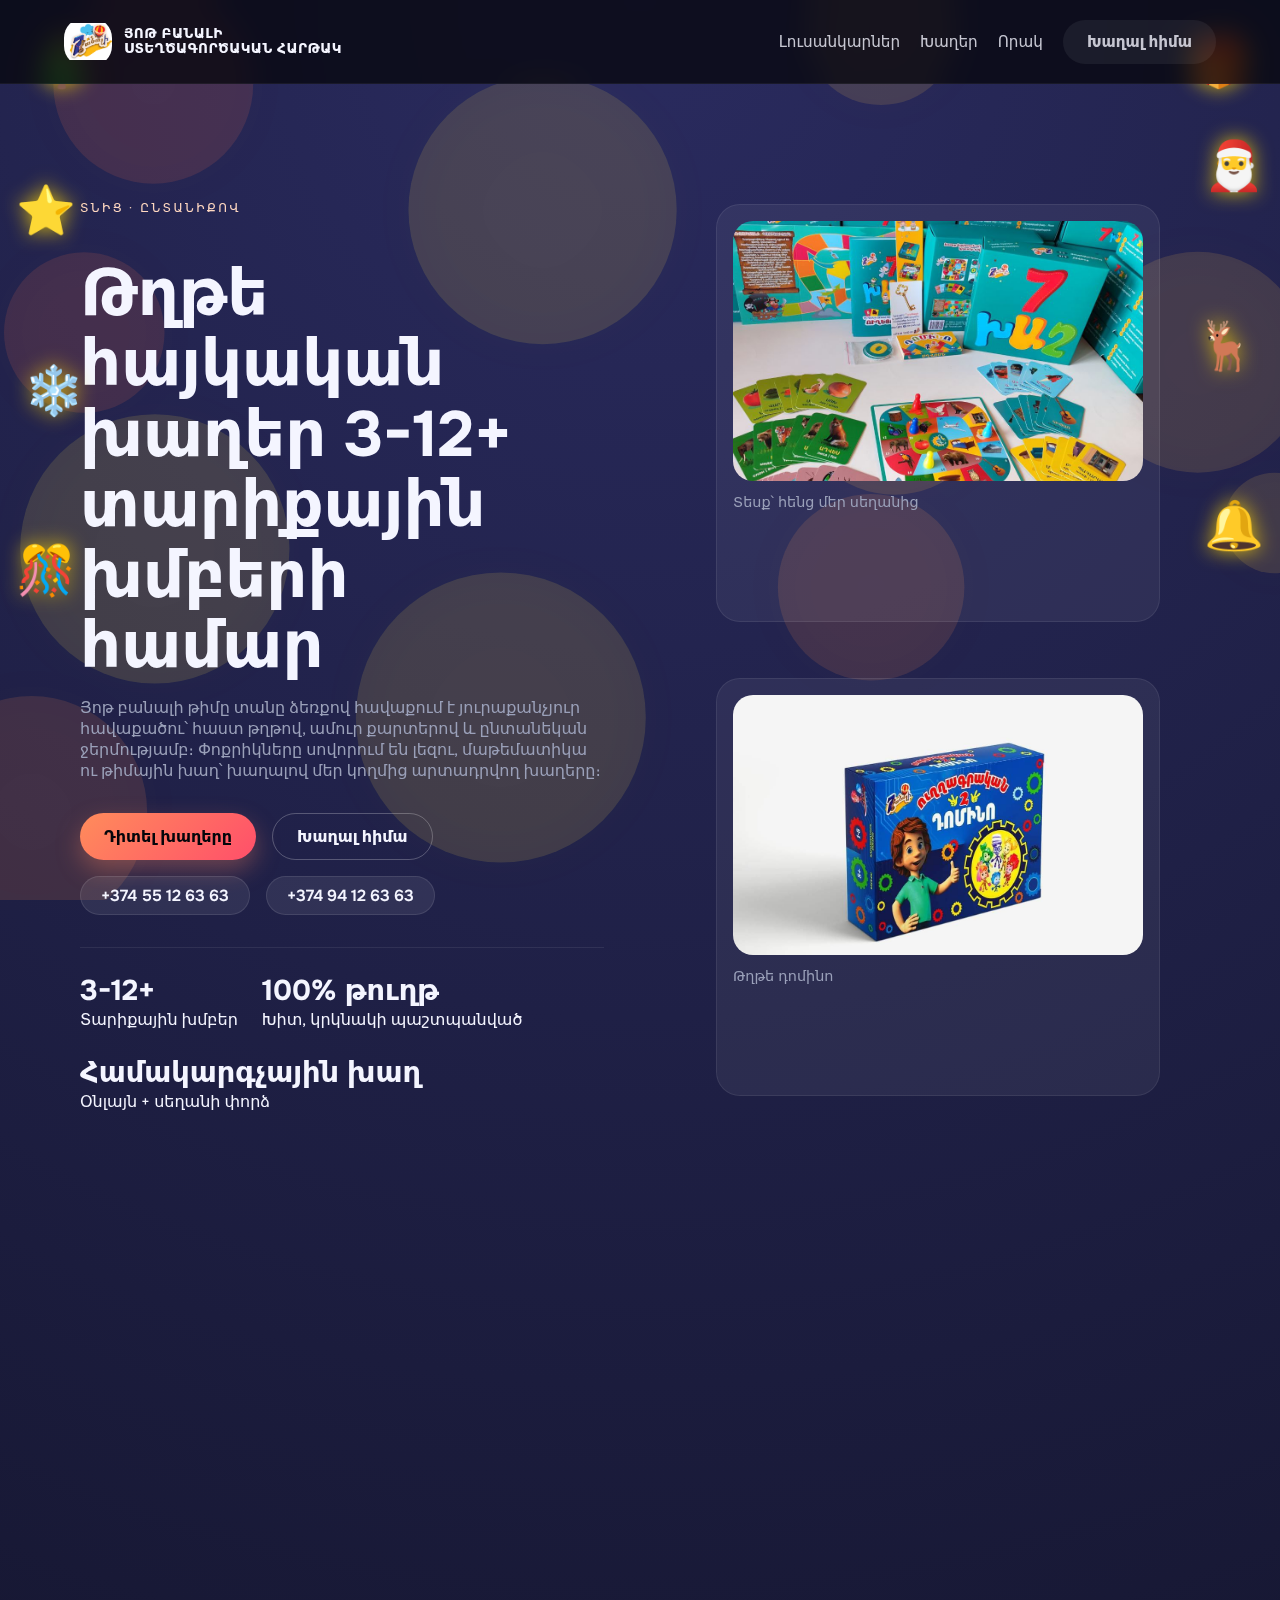
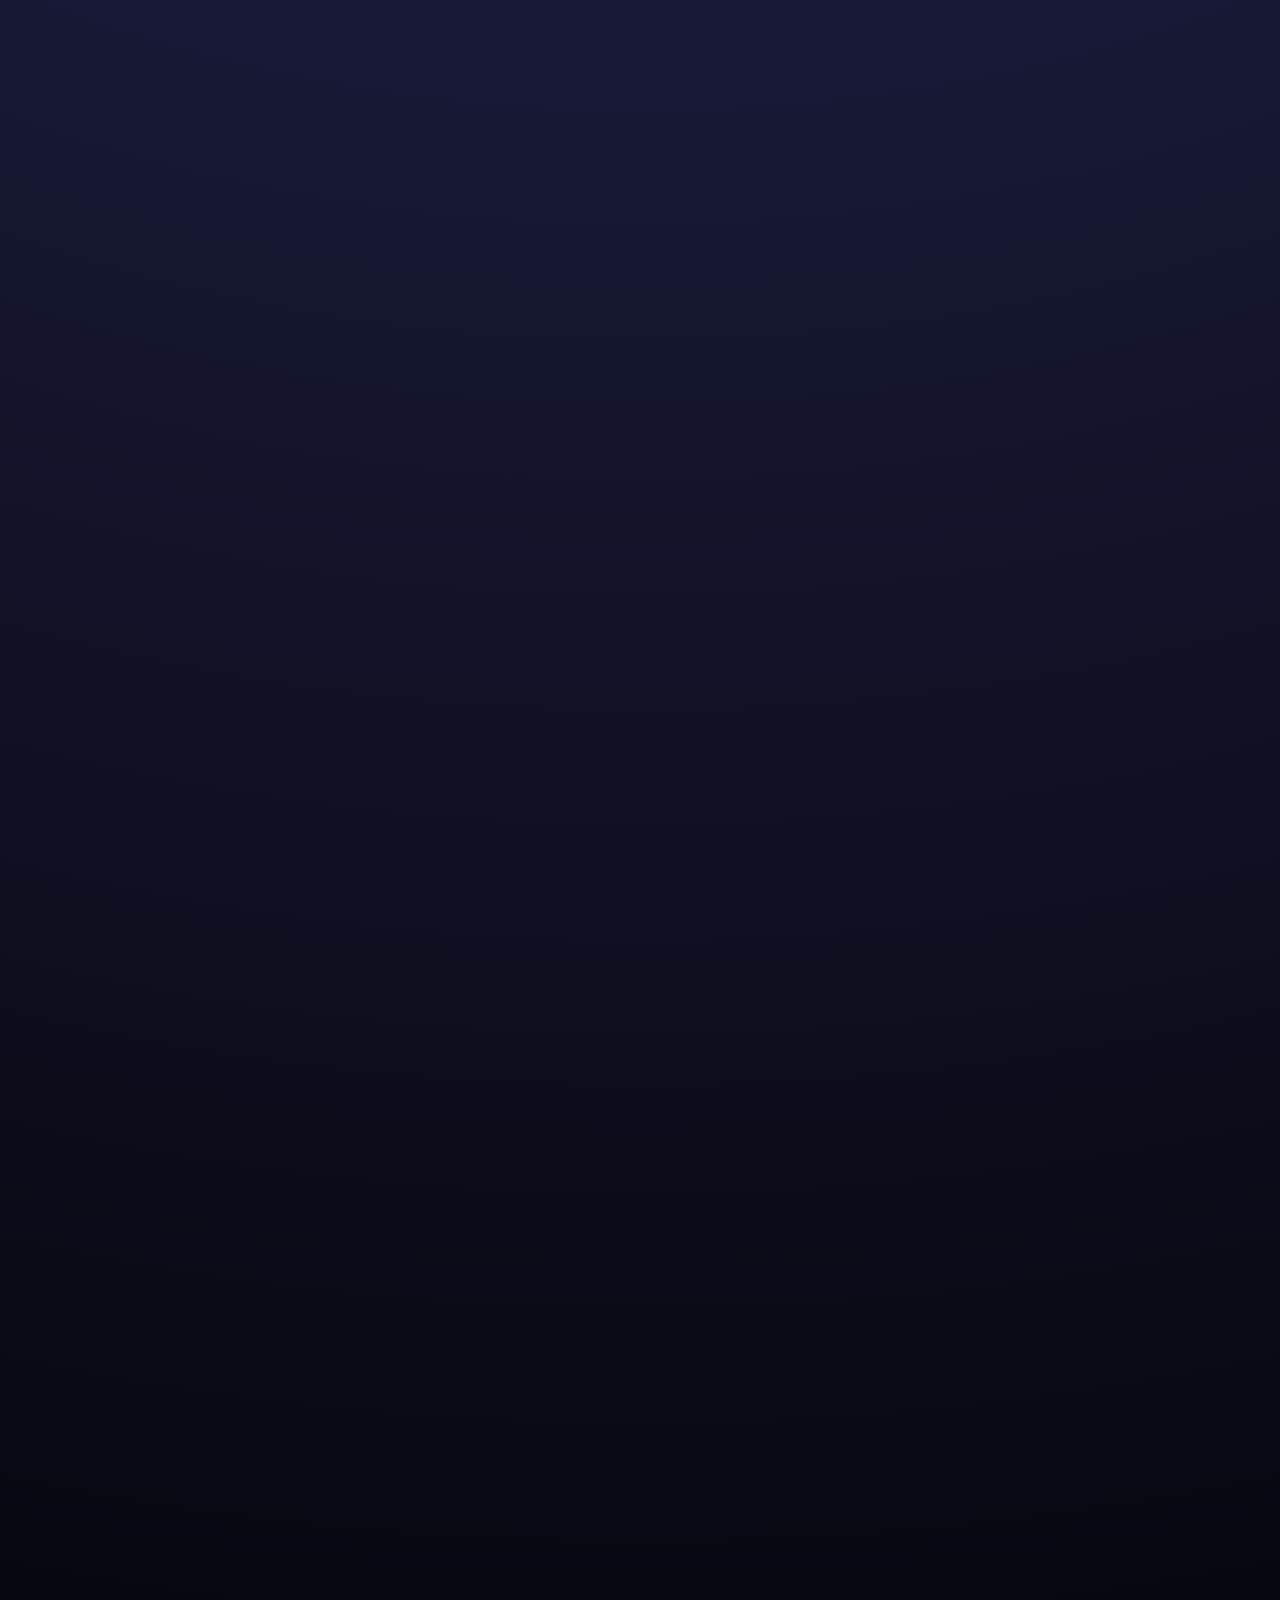
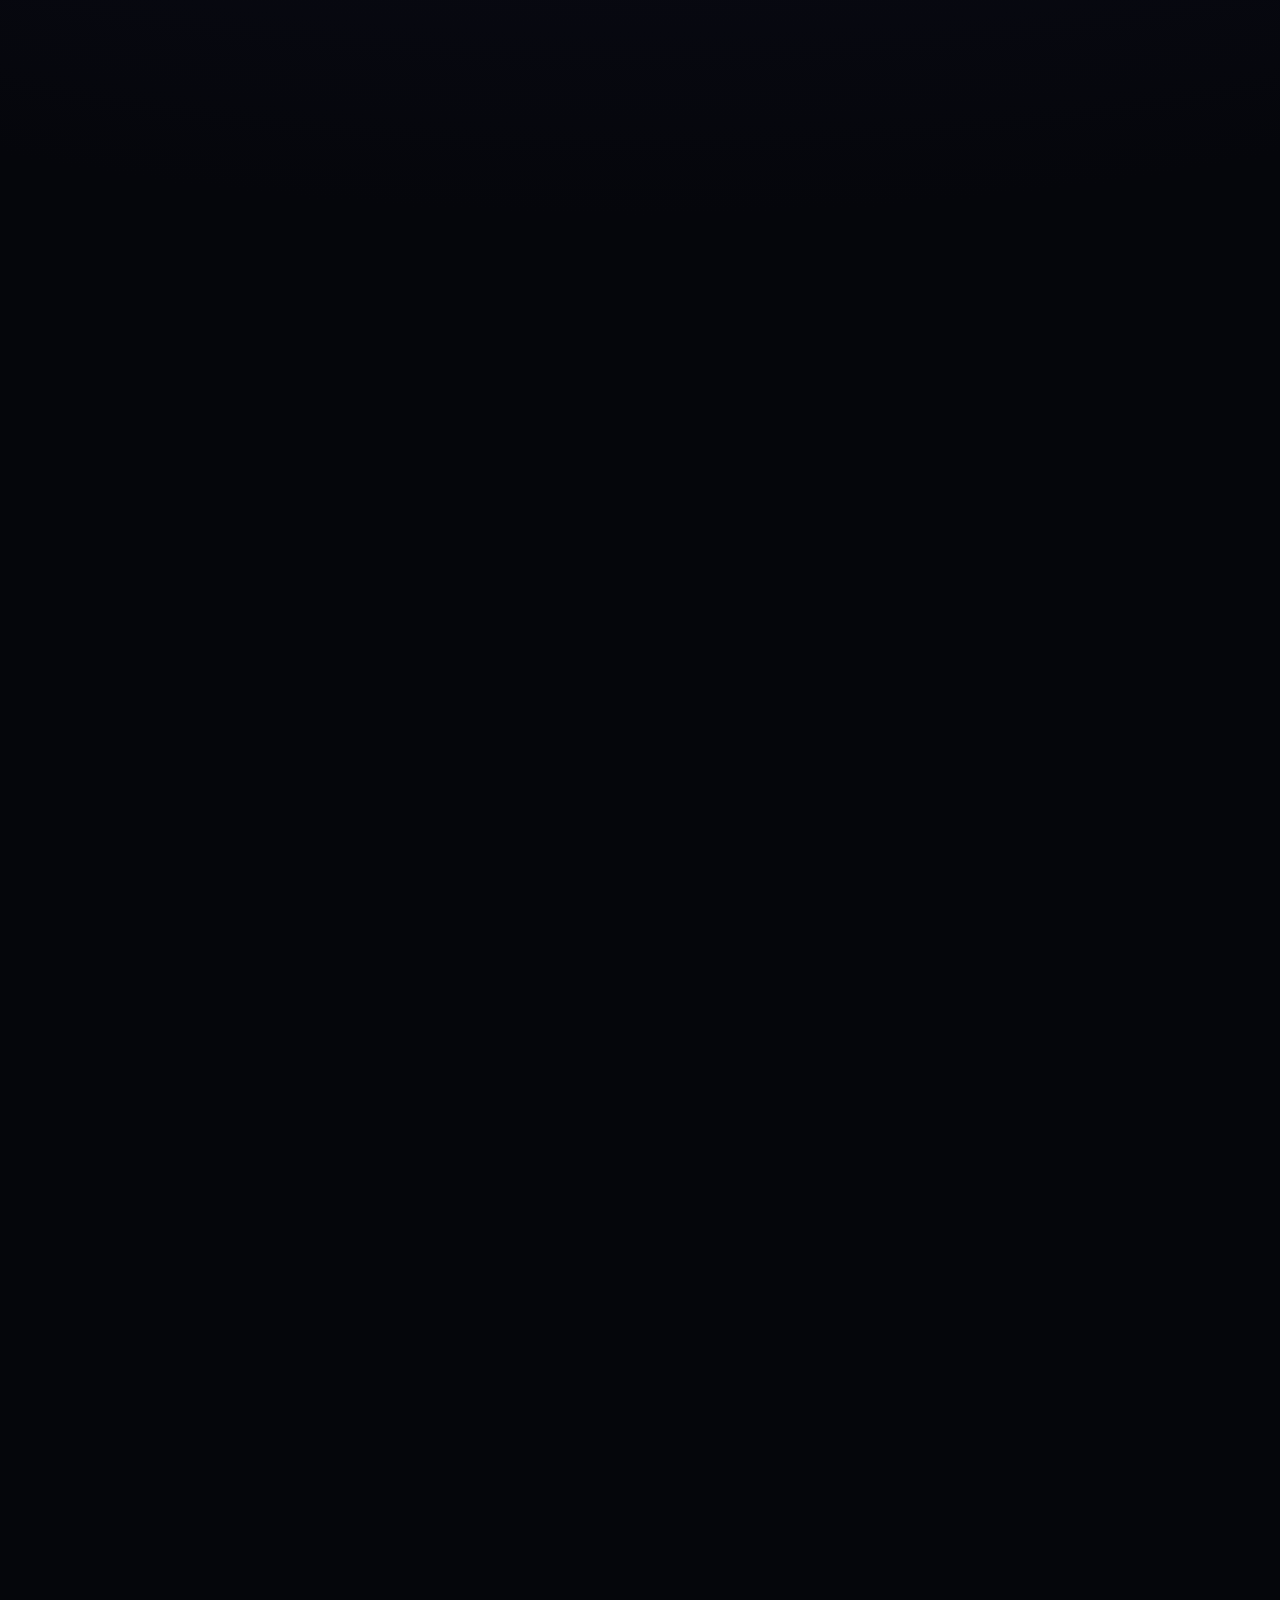
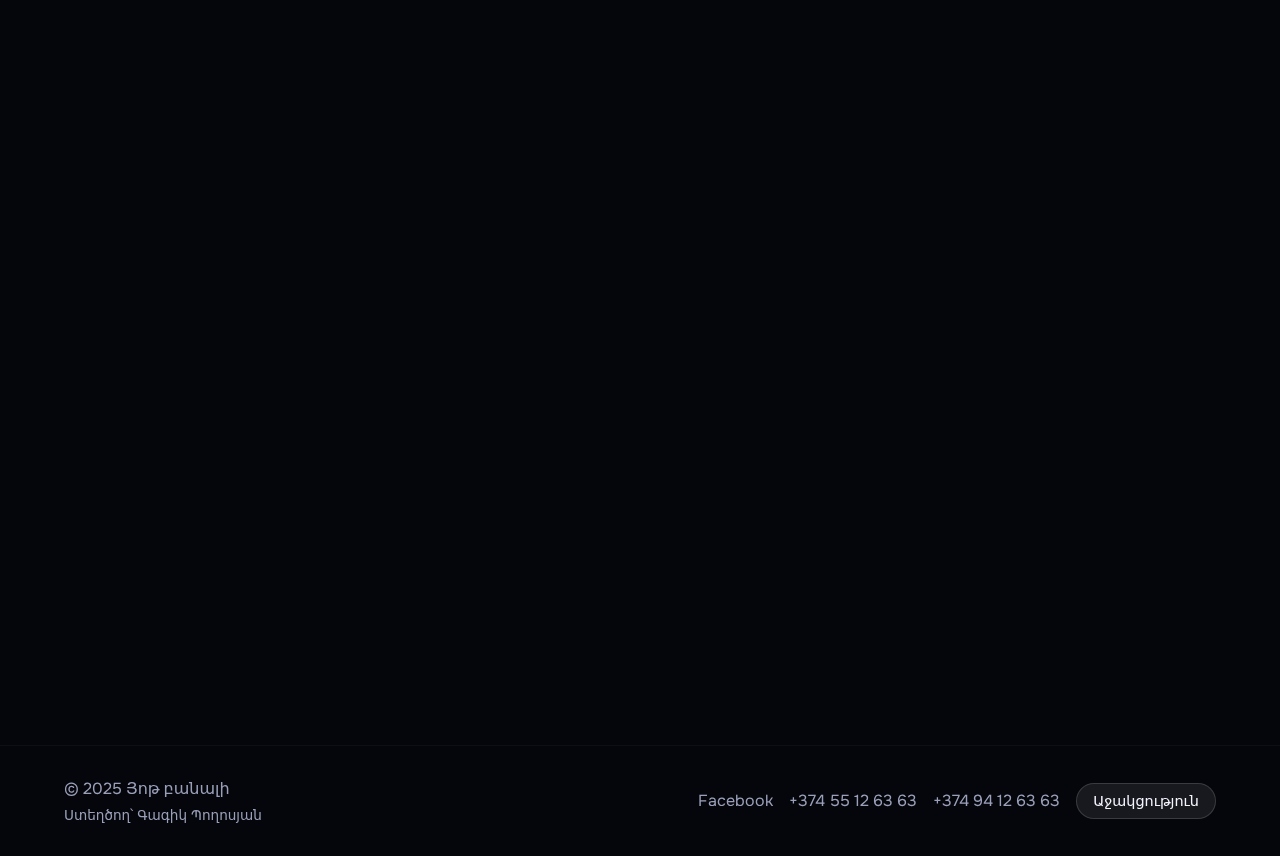
<file: index.html>
<!DOCTYPE html>
<html lang="hy">
  <head>
    <meta charset="UTF-8" />
    <meta name="viewport" content="width=device-width, initial-scale=1.0" />
    <title>Յոթ բանալի </title>
    <link rel="preconnect" href="https://fonts.googleapis.com" />
    <link rel="preconnect" href="https://fonts.gstatic.com" crossorigin />
    <link
      href="https://fonts.googleapis.com/css2?family=Onest:wght@400;500;600;700&display=swap"
      rel="stylesheet"
    />
    <link rel="stylesheet" href="style.css" />
  </head>
  <body>
    <canvas class="hero-orbs" aria-hidden="true"></canvas>
    <header class="site-header">
      <div class="logo">
        <img src="assets/logo.png" alt="Յոթ բանալի" />
        <div class="logo-text">
          <strong>Յոթ բանալի</strong>
          <span>ստեղծագործական հարթակ</span>
        </div>
      </div>
      <nav>
        <a href="#gallery">Լուսանկարներ</a>
        <a href="#collection">Խաղեր</a>
        <a href="#quality">Որակ</a>
        <a href="#digital" class="btn ghost">Խաղալ հիմա</a>
      </nav>
    </header>

    <div class="new-year-decorations">
      <div class="decoration decoration-top-left">🎄</div>
      <div class="decoration decoration-top-right">🎁</div>
      <div class="decoration decoration-side-left-1">⭐</div>
      <div class="decoration decoration-side-left-2">❄️</div>
      <div class="decoration decoration-side-right-1">🎅</div>
      <div class="decoration decoration-side-right-2">🦌</div>
      <div class="decoration decoration-side-left-3">🎊</div>
      <div class="decoration decoration-side-right-3">🔔</div>
    </div>

    <main>
      <section class="hero" id="hero">
        <div class="hero-content">
          <p class="eyebrow">Տնից · ընտանիքով</p>
          <h1>Թղթե հայկական խաղեր 3-12+ տարիքային խմբերի համար</h1>
          <p class="lead">
            Յոթ բանալի թիմը տանը ձեռքով հավաքում է յուրաքանչյուր հավաքածու՝
            հաստ թղթով, ամուր քարտերով և ընտանեկան ջերմությամբ։ Փոքրիկները
            սովորում են լեզու, մաթեմատիկա ու թիմային խաղ՝ խաղալով մեր կողմից
            արտադրվող խաղերը։
          </p>
          <div class="hero-cta">
            <a class="btn primary" href="#collection">Դիտել խաղերը</a>
            <a class="btn secondary" href="play.html#play">Խաղալ հիմա</a>
          </div>
          <div class="contact-badges">
            <a href="tel:+37455126363">+374 55 12 63 63</a>
            <a href="tel:+37494126363">+374 94 12 63 63</a>
          </div>
          <div class="hero-stats">
            <div>
              <strong>3-12+</strong>
              <span>Տարիքային խմբեր</span>
            </div>
            <div>
              <strong>100% թուղթ</strong>
              <span>Խիտ, կրկնակի պաշտպանված</span>
            </div>
            <div>
              <strong>Համակարգչային խաղ</strong>
              <span>Օնլայն + սեղանի փորձ</span>
            </div>
          </div>
        </div>
        <div class="hero-media">
          <figure>
            <img
              src="assets/Games/yotxax.jpg"
              alt="Յոթ բանալի խաղի տուփ"
              class="photo-variant variant-1"
            />
            <figcaption>Տեսք՝ հենց մեր սեղանից</figcaption>
          </figure>
          <figure>
            <img
              src="assets/Games/domino2.jpg"
              alt="Թղթե դոմինո"
              class="photo-variant variant-2"
            />
            <figcaption>Թղթե դոմինո</figcaption>
          </figure>
        </div>
      </section>

      <section id="gallery" class="section gallery">
        <div class="section-heading">
          <p class="eyebrow">Մեր խաղերը</p>
          <h2>Անցնում ենք կադր առ կադր՝ ցույց տալով որակը</h2>
          <p>  </p>
        </div>
        
        <section class="section new-game-section" id="newGame">
          <div class="section-heading">
            <p class="eyebrow">🆕 Նոր</p>
            <h2>Նոր տարվա արկածային խաղ</h2>
          </div>
          <div class="new-game-content">
            <div class="new-game-text">
              <p class="new-game-intro">
                Սիրելի՛ հետևորդներ, ուրախ ենք տեղեկացնել, որ շուտով, շատ շուտով կարող եք ձեռք բերել մեր նոր՝ Նոր տարվա շնչով ստեղծված արկածային խաղը, որտեղ ամեն քայլ սպասված է, ամեն փորձություն՝ հաղթանակի հնարավորություն։
              </p>
              <p class="new-game-intro">
                Եվ միայն համագործակցությունը, գիտելիքը և բարձր տրամադրությունը կօգնեն վերադարձնել կորած նվերները և փրկել Ամանորը։
              </p>
              <div class="new-game-emojis">
                <span class="twinkle-emoji">✨</span>
                <span class="twinkle-emoji">🎄</span>
                <span class="twinkle-emoji">🎁</span>
                <span class="twinkle-emoji">⭐</span>
                <span class="twinkle-emoji">❄️</span>
                <span class="twinkle-emoji">🎅</span>
                <span class="twinkle-emoji">🦌</span>
                <span class="twinkle-emoji">🔔</span>
              </div>
            </div>
            <div class="new-game-video">
              <video autoplay loop muted playsinline>
                <source src="assets/New/New_1.mp4" type="video/mp4">
              </video>
            </div>
          </div>
        </section>
        <div class="gallery-marquee" id="galleryMarquee">
          <div class="gallery-track">
            <figure
              class="gallery-item"
              data-full="assets/Games/domino1.jpg"
              data-title="Թղթե Դոմինո"
              data-desc="Խիտ թուղթ, կլորացված անկյուններ"
              data-price="6 900 AMD"
              data-link="https://www.pik.am/7xax.html"
            >
              <img src="assets/Games/domino1.jpg" alt="Domino" />
              <figcaption>Թղթե Դոմինո</figcaption>
            </figure>
            <figure
              class="gallery-item"
              data-full="assets/Games/gtiravelordy1.jpg"
              data-title="Գտիր ավելորդը"
              data-desc="3-5 տար․ · 42 քարտ"
              data-price="5 500 AMD"
              data-link="https://zangakbookstore.am/ru/search?q=%D5%85%D5%B8%D5%A9"
            >
              <img src="assets/Games/gtiravelordy1.jpg" alt="Գտիր ավելորդը" />
              <figcaption>Գտիր ավելորդը</figcaption>
            </figure>
            <figure
              class="gallery-item"
              data-full="assets/Games/gtiravelordy2.jpg"
              data-title="Քարտերի հավաքածու"
              data-desc="Ձեռքով ներկված հավաքածու"
              data-price="7 400 AMD"
              data-link="https://www.books.am"
            >
              <img src="assets/Games/gtiravelordy2.jpg" alt="Քարտերի հավաքածու" />
              <figcaption>Քարտերի հավաքածու</figcaption>
            </figure>
            <figure
              class="gallery-item"
              data-full="assets/Games/matfut.jpg"
              data-title="Մաթ-ֆուտբոլ"
              data-desc="Թվաբանական արագ խաղ"
              data-price="8 100 AMD"
              data-link="https://www.balu.am/product/%d5%bd%d5%a5%d5%b2%d5%a1%d5%b6%d5%ab-%d5%a6%d5%be%d5%a1%d6%80%d5%b3%d5%a1%d5%ac%d5%ab-%d5%ad%d5%a1%d5%b2-2/"
            >
              <img src="assets/Games/matfut.jpg" alt="Մաթեմատիկական ֆուտբոլ" />
              <figcaption>Մաթ. ֆուտբոլ</figcaption>
            </figure>
            <figure
              class="gallery-item"
              data-full="assets/Games/minimatfut.jpg"
              data-title="Mini Math Fut"
              data-desc="Ճանապարհորդական չափս"
              data-price="4 900 AMD"
              data-link="https://zangakbookstore.am"
            >
              <img src="assets/Games/minimatfut.jpg" alt="Mini matfut" />
              <figcaption>Mini Math Fut</figcaption>
            </figure>
            <figure
              class="gallery-item"
              data-full="assets/Games/uxxbask.jpg"
              data-title="Ուղղեցիր Basket"
              data-desc="Սպորտային բառախաղ"
              data-price="7 900 AMD"
              data-link="https://www.pik.am/7xax.html"
            >
              <img src="assets/Games/uxxbask.jpg" alt="Ուղղեցիր basket" />
              <figcaption>Ուղղեցիր Basket</figcaption>
            </figure>
          </div>
        </div>
        <div class="price-rotator">
          <div>
            <small>Պտտվող առաջարկ</small>
            <strong id="priceTickerLabel">Թարմացվող առաջարկ</strong>
          </div>
          <a
            id="priceTickerLink"
            href="https://www.pik.am/7xax.html"
            target="_blank"
            rel="noreferrer"
            >Գնել հիմա</a
          >
        </div>
      </section>

      <section id="collection" class="section collection">
        <div class="section-heading">
          <p class="eyebrow">Մեր սիրելի հավաքածուները</p>
          <h2>Յոթ խաղ, որոնք միշտ պահում ենք պատրաստ</h2>
          <p>Թղթե, ամուր և պատրաստված 3-12+ տարիքների համար։</p>
        </div>
        <div class="games-gallery">
          <div class="gallery-item-compact" data-game="yotxax">
            <div class="gallery-image-wrapper">
              <img src="assets/Games/yotxax.jpg" alt="Յոթ քայլ" />
              <div class="gallery-overlay">
                <h3>Յոթ քայլ Տաշի</h3>
                <p>9-12+ · 40՛</p>
              </div>
            </div>
          </div>
          <div class="gallery-item-compact" data-game="gtiravelordy">
            <div class="gallery-image-wrapper">
              <img src="assets/Games/gtiravelordy1.jpg" alt="Գտիր ավելորդը" />
              <div class="gallery-overlay">
                <h3>Գտիր ավելորդը</h3>
                <p>3-5 · 15՛</p>
              </div>
            </div>
          </div>
          <div class="gallery-item-compact" data-game="matfut">
            <div class="gallery-image-wrapper">
              <img src="assets/Games/matfut.jpg" alt="Մաթեմատիկական ֆուտբոլ" />
              <div class="gallery-overlay">
                <h3>Մաթ-ֆուտբոլ</h3>
                <p>6-10 · 20՛</p>
              </div>
            </div>
          </div>
          <div class="gallery-item-compact" data-game="uxxbask">
            <div class="gallery-image-wrapper">
              <img src="assets/Games/uxxbask.jpg" alt="Ուղղեցիր basket" />
              <div class="gallery-overlay">
                <h3>Ուղղեցիր Basket</h3>
                <p>8-12 · 25՛</p>
              </div>
            </div>
          </div>
          <div class="gallery-item-compact" data-game="minimatfut">
            <div class="gallery-image-wrapper">
              <img src="assets/Games/minimatfut.jpg" alt="Mini math fut" />
              <div class="gallery-overlay">
                <h3>Mini Math Fut</h3>
                <p>5-8 · 10՛</p>
              </div>
            </div>
          </div>
          <div class="gallery-item-compact" data-game="domino">
            <div class="gallery-image-wrapper">
              <img src="assets/Games/domino2.jpg" alt="Թղթե դոմինո" />
              <div class="gallery-overlay">
                <h3>Թղթե Դոմինո</h3>
                <p>3-7 · 15՛</p>
              </div>
            </div>
          </div>
          <div class="gallery-item-compact" data-game="haxtir">
            <div class="gallery-image-wrapper">
              <img src="assets/Games/haxtir te karoxes.jpg" alt="Հաxtir te karoxes" />
              <div class="gallery-overlay">
                <h3>Հաxtir te karoxes</h3>
                <p>4-8 · 20՛</p>
              </div>
            </div>
          </div>
        </div>
      </section>

      <section id="quality" class="section quality">
        <div class="section-heading">
          <p class="eyebrow">Թղթի որակը</p>
          <h2>Ամեն քարտ ստուգվում է ձեռքով</h2>
          <p>Աշխատում ենք տանը, այնպես որ յուրաքանչյուր պատյան անցնում է մեր ձեռքով։</p>
        </div>
        <div class="quality-grid">
          <article class="quality-card">
            <h3>Խիտ թուղթ • 700 gsm</h3>
            <p>Կրկնակի լամինացում՝ խաղերը դիմանում են մանկապարտեզի ռեժիմին։</p>
          </article>
          <article class="quality-card">
            <h3>Երկարակյաց ներկեր</h3>
            <p>Օգտագործում ենք կանաչ ներկեր, որոնք չեն մաշվում հաղթողի ձեռքում։</p>
          </article>
          <article class="quality-card">
            <h3>Սիրով փաթեթավորում</h3>
            <p>Ամեն տուփ փակվում է ընտանիքի կողմից և ուղարկվում նույն օրը։</p>
          </article>
        </div>
      </section>

      <section id="shops" class="section shops">
        <div class="section-heading">
          <p class="eyebrow">Որտեղ գնել</p>
          <h2>Յոթ բանալի խաղերը հասանելի են գործընկեր խանութներում</h2>
          <p>Ստորև կգտնեք բոլոր պաշտոնական հղումները։</p>
        </div>
        <div class="shop-grid">
          <article class="shop-card">
            <h3>Zangak Bookstore</h3>
            <p>Պաշտոնական գրախանութ, որտեղ առկա են Յոթ բանալի խաղերը։</p>
            <a
              href="https://zangakbookstore.am/ru/search?q=%D5%85%D5%B8%D5%A9+%D5%A2%D5%A1%D5%B6%D5%A1%D5%AC%D5%AB"
              target="_blank"
              rel="noreferrer"
              >Դիտել հավաքածուն</a
            >
          </article>
          <article class="shop-card">
            <h3>Books.am</h3>
            <p>Օնլայն խանութ՝ արագ առաքմամբ Երևան և մարզեր։</p>
            <a
              href="https://www.books.am/am/catalogsearch/result/?cat=&q=%D5%B5%D5%B8%D5%A9+%D5%A2%D5%A1%D5%B6%D5%A1%D5%AC%D5%AB"
              target="_blank"
              rel="noreferrer"
              >Գնալ խանութ</a
            >
          </article>
          <article class="shop-card">
            <h3>PIK</h3>
            <p>Դիզայն-խանութ, որտեղ կարելի է տեսնել հավաքածուները կենդանի։</p>
            <a href="https://www.pik.am/7xax.html" target="_blank" rel="noreferrer"
              >Դիտել էջը</a
            >
          </article>
          <article class="shop-card">
            <h3>BALU</h3>
            <p>Մանկական ապրանքների խանութ՝ առաքմամբ Հայաստանի ողջ տարածքում։</p>
            <a
              href="https://www.balu.am/product/%d5%bd%d5%a5%d5%b2%d5%a1%d5%b6%d5%ab-%d5%a6%d5%be%d5%a1%d6%80%d5%b3%d5%a1%d5%ac%d5%ab-%d5%ad%d5%a1%d5%b2-2/"
              target="_blank"
              rel="noreferrer"
              >Դիտել ապրանքը</a
            >
          </article>
        </div>
      </section>

      <section id="digital" class="section digital">
        <div class="section-heading">
          <p class="eyebrow">Խաղալ հիմա</p>
          <h2>Օնլայն հարթակ՝ օրվա առաջադրանքներով</h2>
          <p>
            Ընտրեք 3-12+ տարիքային խումբ, հավաքեք միավորներ և մտեք օրվա ու
            շաբաթվա լավագույնների ցուցակ։
          </p>
        </div>
        <div class="digital-content">
          <ul class="digital-list">
            <li>Հարցեր հայերենից, թարգմանություններից, աշխարհագրությունից</li>
            <li>Ավտոմատ ստեղծվող մաթեմատիկական առաջադրանքներ</li>
            <li>Միավորներ ու փորձ՝ անցնելու հաջորդ մակարդակ</li>
            <li>Տոպում հայտնվելու և առաջընթացը պահելու համար գրանցվեք</li>
          </ul>
          <div class="digital-cta">
            <a class="btn primary" href="play.html#play">Բացել խաղային սենյակը</a>
            <p>Գրանցումից հետո ձեր միավորները կհայտնվեն օրվա/շաբաթվա ցուցակում։</p>
          </div>
        </div>
      </section>

      <section id="contact" class="section contact">
        <div class="section-heading">
          <p class="eyebrow">Կապ մեզ հետ</p>
          <h2>Գրեք կամ զանգահարեք՝ նույն օրը պատասխանում ենք</h2>
          <p>Խաղերը պատրաստում ենք տանը, այնպես որ միշտ հասանելի ենք թարմացման համար։</p>
        </div>
        <div class="contact-direct">
          <p><strong>Հեռախոսներ</strong></p>
          <a href="tel:+37455126363">+374 55 12 63 63</a>
          <a href="tel:+37494126363">+374 94 12 63 63</a>
          <a href="https://www.facebook.com/7banali" target="_blank" rel="noreferrer">Facebook · Յոթ բանալի</a>
        </div>
      </section>
    </main>

    <footer class="site-footer">
      <div>
        <div>© 2025 Յոթ բանալի</div>
        <div class="footer-creator">Ստեղծող՝ Գագիկ Պողոսյան</div>
      </div>
      <div class="footer-links">
        <a href="https://www.facebook.com/7banali" target="_blank" rel="noreferrer"
          >Facebook</a
        >
        <a href="tel:+37455126363">+374 55 12 63 63</a>
        <a href="tel:+37494126363">+374 94 12 63 63</a>
        <button class="btn-support" id="supportBtn">Աջակցություն</button>
      </div>
    </footer>

    <!-- Модальное окно поддержки -->
    <div class="support-modal" id="supportModal">
      <div class="support-modal-content">
        <button class="close-support" id="closeSupport">×</button>
        <h2>Աջակցություն</h2>
        <p>Գրեք ձեր հարցը կամ առաջարկությունը, և մենք կպատասխանենք հնարավորինս արագ:</p>
        <form id="supportForm">
          <div class="form-group">
            <label for="supportName">Ձեր անունը</label>
            <input type="text" id="supportName" name="name" required>
          </div>
          <div class="form-group">
            <label for="supportEmail">Էլ. փոստ կամ հեռախոս</label>
            <input type="text" id="supportEmail" name="contact" required>
          </div>
          <div class="form-group">
            <label for="supportMessage">Հաղորդագրություն</label>
            <textarea id="supportMessage" name="message" rows="5" required></textarea>
          </div>
          <button type="submit" class="btn primary">Ուղարկել</button>
        </form>
        <div id="supportStatus" class="support-status"></div>
      </div>
    </div>

    <script src="script.js"></script>
    <script src="support.js"></script>
  </body>
</html>
</file>
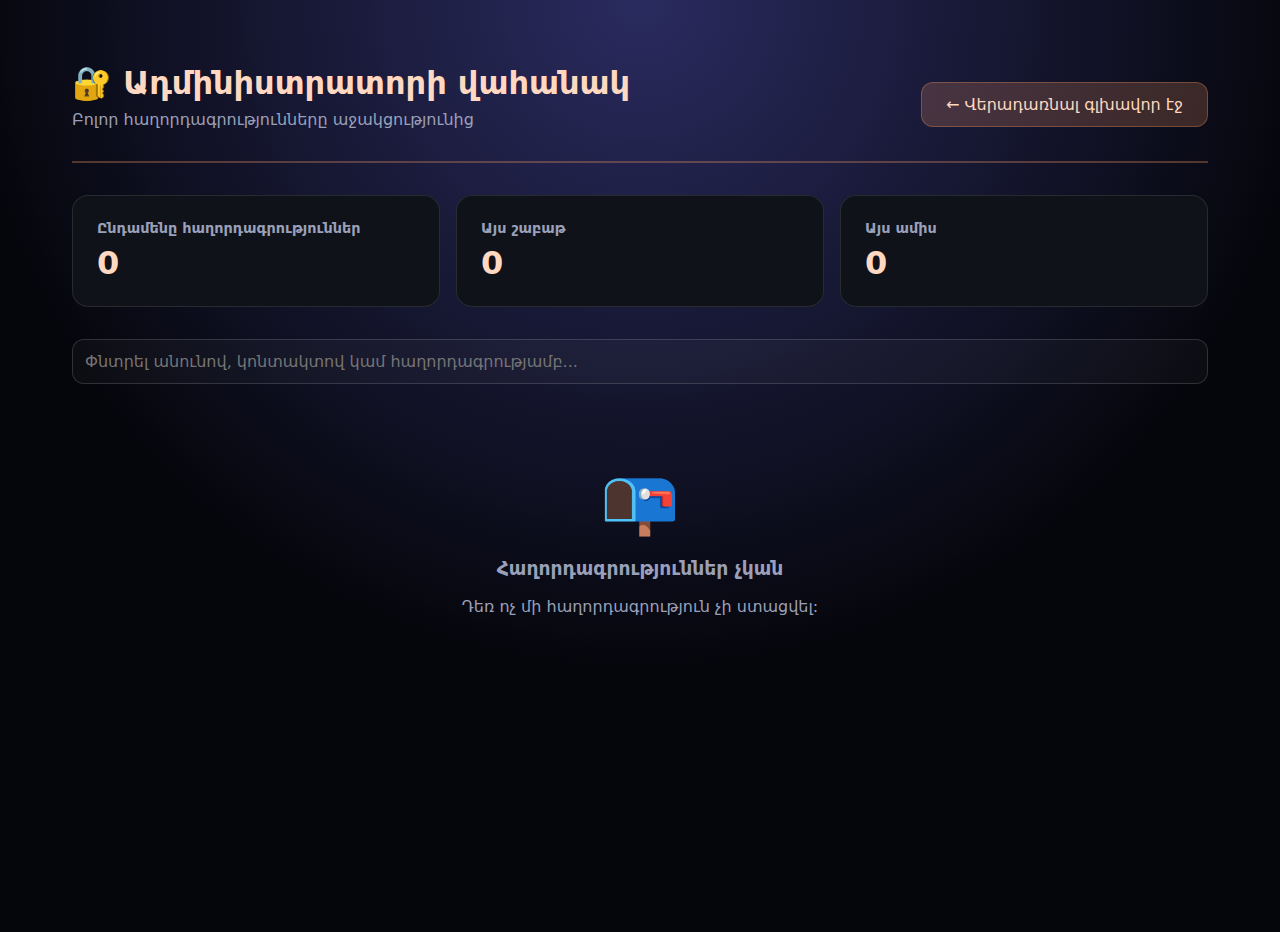
<file: admin.html>
<!DOCTYPE html>
<html lang="hy">
  <head>
    <meta charset="UTF-8" />
    <meta name="viewport" content="width=device-width, initial-scale=1.0" />
    <title>Ադմինիստրատոր - Յոթ բանալի</title>
    <link rel="stylesheet" href="style.css" />
    <style>
      .admin-container {
        max-width: 1200px;
        margin: 2rem auto;
        padding: 2rem;
      }
      
      .admin-header {
        display: flex;
        justify-content: space-between;
        align-items: center;
        margin-bottom: 2rem;
        padding-bottom: 1rem;
        border-bottom: 2px solid rgba(255, 154, 98, 0.3);
      }
      
      .admin-header h1 {
        color: var(--accent-soft);
        margin: 0;
      }
      
      .admin-stats {
        display: grid;
        grid-template-columns: repeat(auto-fit, minmax(200px, 1fr));
        gap: 1rem;
        margin-bottom: 2rem;
      }
      
      .stat-card {
        background: var(--panel);
        padding: 1.5rem;
        border-radius: 1rem;
        border: 1px solid rgba(255, 255, 255, 0.1);
      }
      
      .stat-card h3 {
        color: var(--muted);
        font-size: 0.9rem;
        margin: 0 0 0.5rem 0;
      }
      
      .stat-card .stat-value {
        color: var(--accent-soft);
        font-size: 2rem;
        font-weight: bold;
      }
      
      .messages-list {
        display: flex;
        flex-direction: column;
        gap: 1rem;
      }
      
      .message-card {
        background: var(--panel);
        padding: 1.5rem;
        border-radius: 1rem;
        border: 1px solid rgba(255, 255, 255, 0.1);
        transition: all 0.3s ease;
      }
      
      .message-card:hover {
        border-color: var(--accent);
        transform: translateY(-2px);
      }
      
      .message-header {
        display: flex;
        justify-content: space-between;
        align-items: start;
        margin-bottom: 1rem;
        flex-wrap: wrap;
        gap: 1rem;
      }
      
      .message-name {
        font-weight: bold;
        color: var(--accent-soft);
        font-size: 1.1rem;
      }
      
      .message-contact {
        color: var(--muted);
        font-size: 0.9rem;
      }
      
      .message-time {
        color: var(--muted);
        font-size: 0.85rem;
      }
      
      .message-text {
        color: var(--text);
        line-height: 1.6;
        margin-bottom: 0.5rem;
      }
      
      .message-page {
        color: var(--muted);
        font-size: 0.85rem;
      }
      
      .btn-delete {
        background: rgba(255, 103, 103, 0.2);
        border: 1px solid rgba(255, 103, 103, 0.3);
        color: #ff6767;
        padding: 0.5rem 1rem;
        border-radius: 0.5rem;
        cursor: pointer;
        transition: all 0.3s ease;
        font-size: 0.9rem;
      }
      
      .btn-delete:hover {
        background: rgba(255, 103, 103, 0.3);
      }
      
      .empty-state {
        text-align: center;
        padding: 3rem;
        color: var(--muted);
      }
      
      .empty-state-icon {
        font-size: 4rem;
        margin-bottom: 1rem;
      }
      
      .btn-back {
        background: rgba(255, 154, 98, 0.2);
        border: 1px solid rgba(255, 154, 98, 0.3);
        color: var(--accent-soft);
        padding: 0.75rem 1.5rem;
        border-radius: 0.75rem;
        text-decoration: none;
        display: inline-block;
        transition: all 0.3s ease;
      }
      
      .btn-back:hover {
        background: rgba(255, 154, 98, 0.3);
      }
      
      .filter-bar {
        display: flex;
        gap: 1rem;
        margin-bottom: 2rem;
        flex-wrap: wrap;
      }
      
      .filter-input {
        flex: 1;
        min-width: 200px;
        padding: 0.75rem;
        border-radius: 0.75rem;
        border: 1px solid rgba(255, 255, 255, 0.15);
        background: rgba(255, 255, 255, 0.03);
        color: var(--text);
        font: inherit;
      }
      
      .filter-input:focus {
        outline: none;
        border-color: var(--accent);
      }
    </style>
  </head>
  <body>
    <div class="admin-container">
      <div class="admin-header">
        <div>
          <h1>🔐 Ադմինիստրատորի վահանակ</h1>
          <p style="color: var(--muted); margin-top: 0.5rem;">Բոլոր հաղորդագրությունները աջակցությունից</p>
        </div>
        <a href="index.html" class="btn-back">← Վերադառնալ գլխավոր էջ</a>
      </div>
      
      <div class="admin-stats">
        <div class="stat-card">
          <h3>Ընդամենը հաղորդագրություններ</h3>
          <div class="stat-value" id="totalMessages">0</div>
        </div>
        <div class="stat-card">
          <h3>Այս շաբաթ</h3>
          <div class="stat-value" id="weekMessages">0</div>
        </div>
        <div class="stat-card">
          <h3>Այս ամիս</h3>
          <div class="stat-value" id="monthMessages">0</div>
        </div>
      </div>
      
      <div class="filter-bar">
        <input type="text" id="searchInput" class="filter-input" placeholder="Փնտրել անունով, կոնտակտով կամ հաղորդագրությամբ...">
      </div>
      
      <div class="messages-list" id="messagesList">
        <!-- Сообщения будут загружены через JavaScript -->
      </div>
    </div>
    
    <script src="admin.js"></script>
  </body>
</html>
</file>
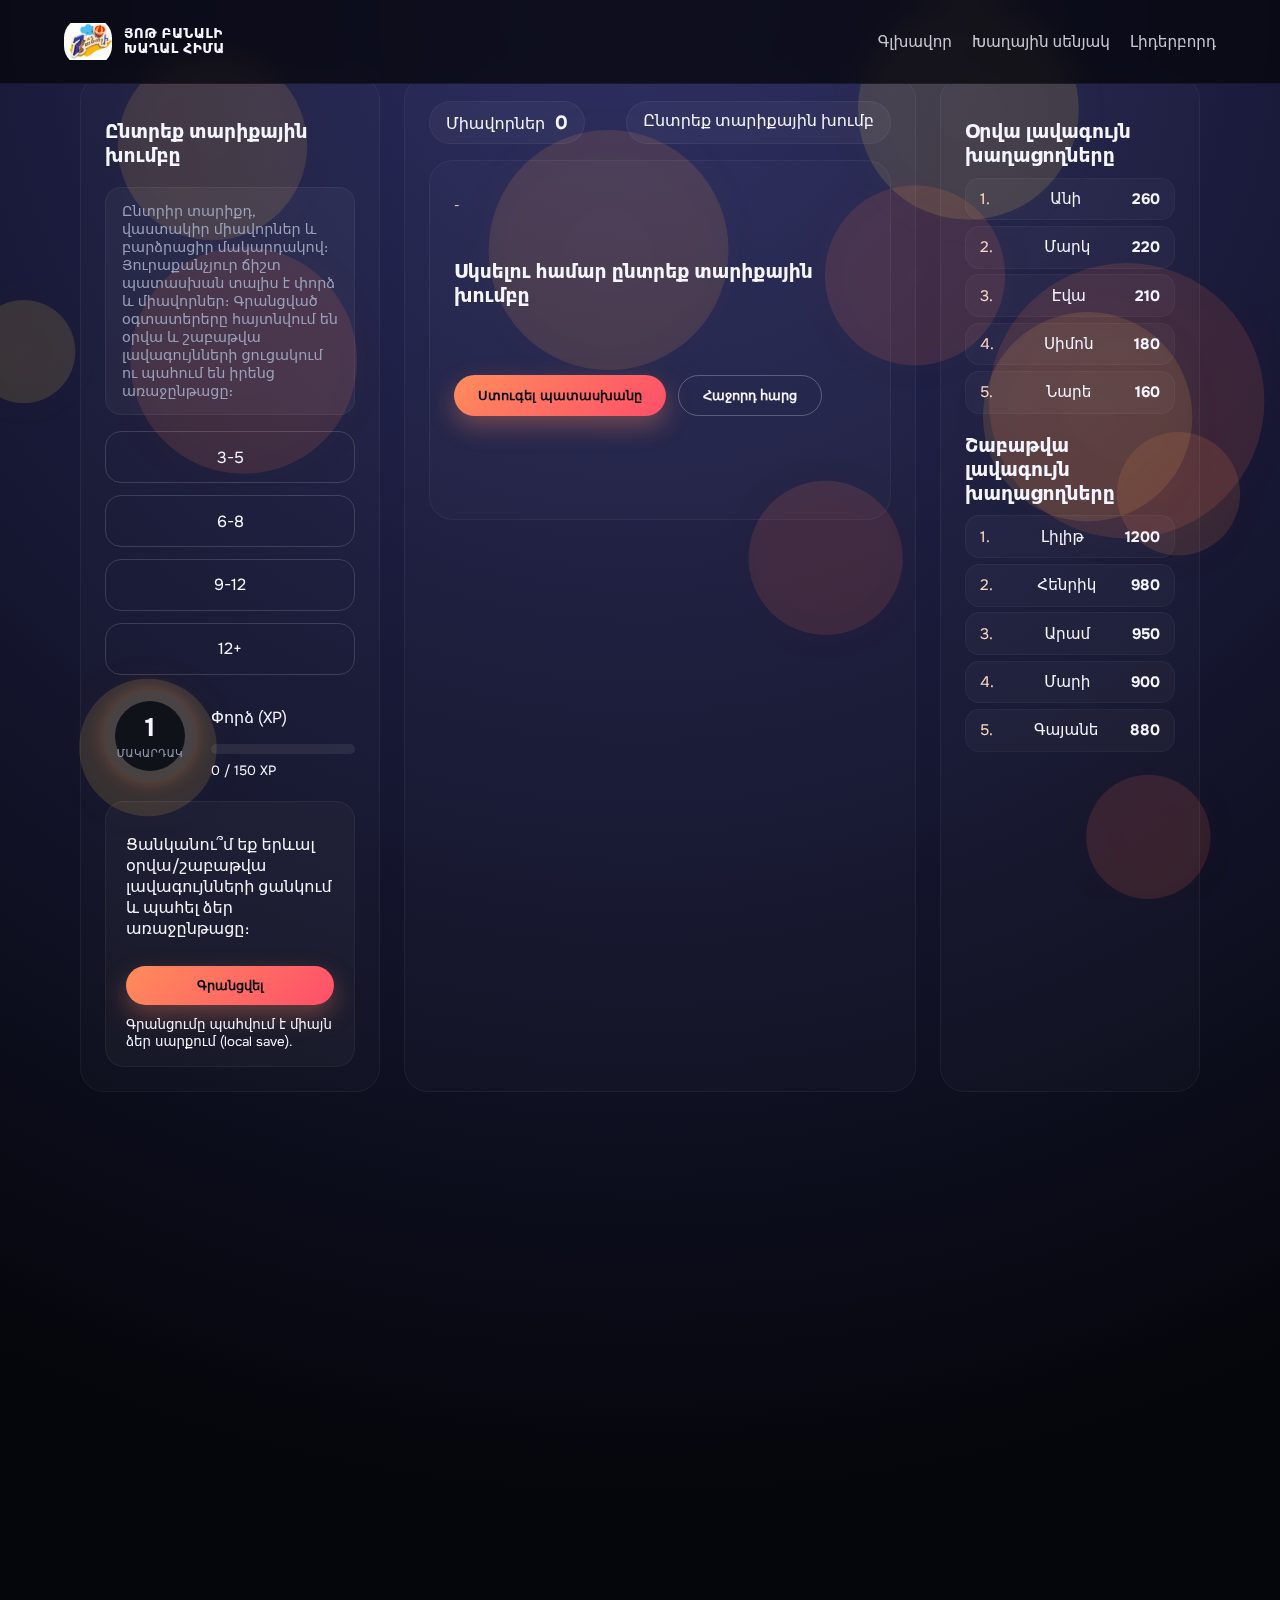
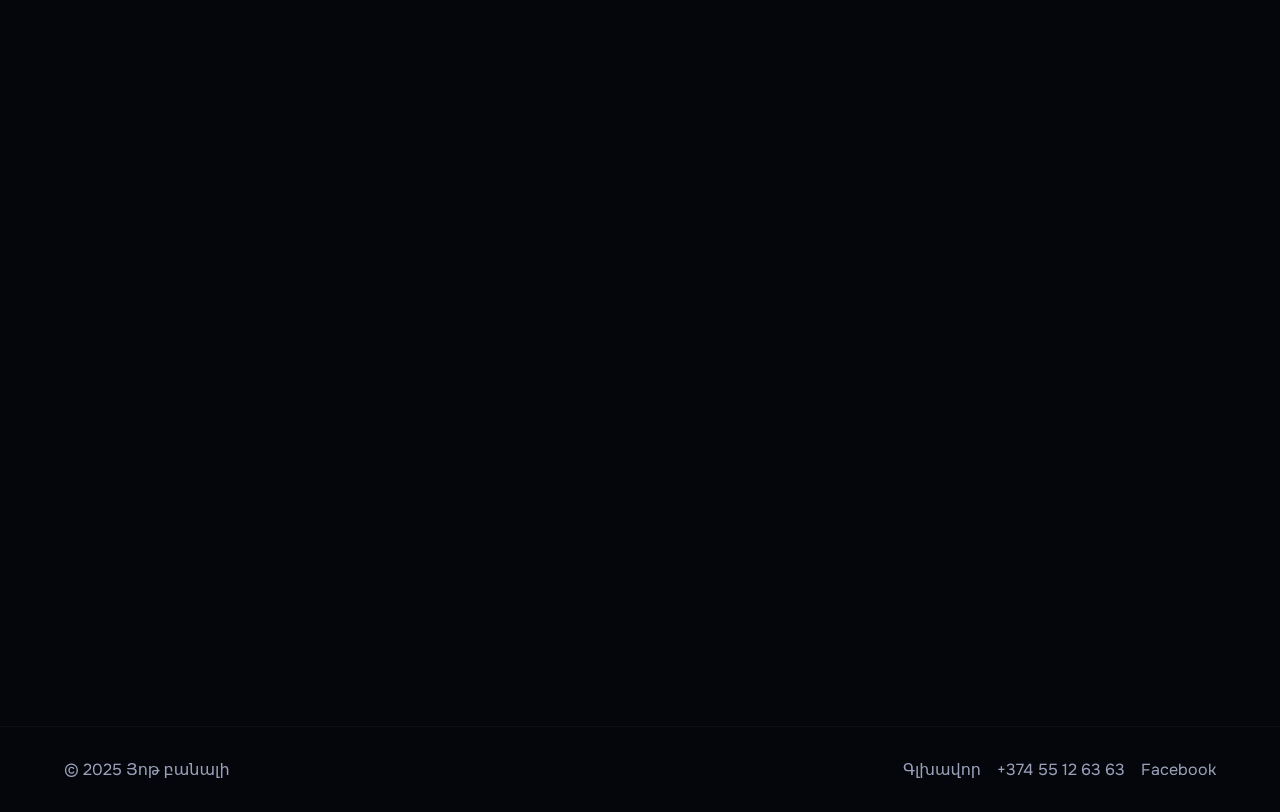
<file: play.html>
<!DOCTYPE html>
<html lang="hy">
  <head>
    <meta charset="UTF-8" />
    <meta name="viewport" content="width=device-width, initial-scale=1.0" />
    <title>Յոթ բանալի · Խաղալ հիմա</title>
    <link rel="preconnect" href="https://fonts.googleapis.com" />
    <link rel="preconnect" href="https://fonts.gstatic.com" crossorigin />
    <link
      href="https://fonts.googleapis.com/css2?family=Onest:wght@400;500;600;700&display=swap"
      rel="stylesheet"
    />
    <link rel="stylesheet" href="style.css" />
    <link rel="stylesheet" href="play.css" />
  </head>
  <body class="play-page">
    <canvas class="hero-orbs" aria-hidden="true"></canvas>
    <header class="site-header">
      <div class="logo">
        <img src="assets/logo.png" alt="Յոթ բանալի" />
        <div class="logo-text">
          <strong>Յոթ բանալի</strong>
          <span>Խաղալ հիմա</span>
        </div>
      </div>
      <nav>
        <a href="index.html">Գլխավոր</a>
        <a href="#play">Խաղային սենյակ</a>
        <a href="#leaderboard">Լիդերբորդ</a>
      </nav>
    </header>

    <main>
      <section class="section play-interface">
        <div class="play-layout">
          <aside class="age-panel">
            <h3>Ընտրեք տարիքային խումբը</h3>
            <div class="play-note">
              Ընտրիր տարիքդ, վաստակիր միավորներ և բարձրացիր մակարդակով։ Յուրաքանչյուր
              ճիշտ պատասխան տալիս է փորձ և միավորներ։ Գրանցված օգտատերերը
              հայտնվում են օրվա և շաբաթվա լավագույնների ցուցակում ու պահում են
              իրենց առաջընթացը։
            </div>
            <div class="age-grid" id="ageGrid">
              <button data-age="3-5">3-5</button>
              <button data-age="6-8">6-8</button>
              <button data-age="9-12">9-12</button>
              <button data-age="12+">12+</button>
            </div>

            <div class="level-card">
              <div class="level-ring" id="levelRing">
                <span class="level-number" id="levelNumber">1</span>
                <div class="level-label">Մակարդակ</div>
              </div>
              <div class="xp-track">
                <p>Փորձ (XP)</p>
                <div class="xp-bar">
                  <div class="xp-fill" id="xpFill"></div>
                </div>
                <small id="xpText">0 / 150 XP</small>
              </div>
            </div>

            <div class="register-banner">
              <p>
                Ցանկանու՞մ եք երևալ օրվա/շաբաթվա լավագույնների ցանկում և պահել
                ձեր առաջընթացը։
              </p>
              <button class="btn primary" id="registerButton">Գրանցվել</button>
              <small>Գրանցումը պահվում է միայն ձեր սարքում (local save).</small>
            </div>
          </aside>

          <section class="question-panel">
            <div class="question-header">
              <div class="score-pill">
                Միավորներ
                <strong id="scoreCount">0</strong>
              </div>
              <div class="combo-pill" id="comboText">Ընտրեք տարիքային խումբ</div>
            </div>

            <div class="question-card" id="questionCard">
              <p class="question-age" id="questionAge">-</p>
              <h3 id="questionText">Սկսելու համար ընտրեք տարիքային խումբը</h3>
              <div class="question-options" id="optionsContainer"></div>
              <div class="question-input" id="inputContainer"></div>
              <div class="question-actions">
                <button class="btn primary" id="submitAnswer" disabled>
                  Ստուգել պատասխանը
                </button>
                <button class="btn secondary" id="nextQuestion" disabled>
                  Հաջորդ հարց
                </button>
              </div>
              <div class="question-feedback" id="questionFeedback"></div>
            </div>
          </section>

          <aside class="leaderboard" id="leaderboard">
            <h3>Օրվա լավագույն խաղացողները</h3>
            <ol id="dailyBoard" class="leaderboard-list"></ol>
            <h3>Շաբաթվա լավագույն խաղացողները</h3>
            <ol id="weeklyBoard" class="leaderboard-list"></ol>
          </aside>
        </div>
      </section>

      <section class="section mini-games-section" id="miniGames">
        <div class="section-heading">
          <p class="eyebrow">Զարգացնող խաղեր</p>
          <h2>Առանձին մինի-խաղեր երեխաների համար</h2>
          <p>Ընտրեք խաղ և զարգացրեք ձեր հմտությունները</p>
        </div>
        <div class="mini-games-grid">
          <div class="mini-game-card" data-game="colors">
            <div class="mini-game-icon">🎨</div>
            <h3>Գույների խաղ</h3>
            <p>Ընտրիր ճիշտ գույնը</p>
            <button class="btn primary mini-game-btn">Խաղալ</button>
          </div>
          <div class="mini-game-card" data-game="shapes">
            <div class="mini-game-icon">🔷</div>
            <h3>Ձևերի խաղ</h3>
            <p>Գտիր նույն ձևերը</p>
            <button class="btn primary mini-game-btn">Խաղալ</button>
          </div>
          <div class="mini-game-card" data-game="counting">
            <div class="mini-game-icon">🔢</div>
            <h3>Հաշվարկի խաղ</h3>
            <p>Հաշվիր առարկաները</p>
            <button class="btn primary mini-game-btn">Խաղալ</button>
          </div>
          <div class="mini-game-card" data-game="animals">
            <div class="mini-game-icon">🐾</div>
            <h3>Կենդանիների խաղ</h3>
            <p>Ճանաչիր կենդանիներին</p>
            <button class="btn primary mini-game-btn">Խաղալ</button>
          </div>
          <div class="mini-game-card" data-game="memory">
            <div class="mini-game-icon">🧠</div>
            <h3>Հիշողության խաղ</h3>
            <p>Հիշիր և գտիր զույգերը</p>
            <button class="btn primary mini-game-btn">Խաղալ</button>
          </div>
        </div>
        <div class="mini-game-modal" id="miniGameModal">
          <div class="mini-game-content">
            <button class="close-modal" id="closeModal">×</button>
            <div id="miniGameContainer"></div>
          </div>
        </div>
      </section>

      <section class="section play-hero" id="play">
        <div class="section-heading">
          <p class="eyebrow">Օնլայն սենյակ · Յոթ բանալի</p>
          <h1>Ընտրիր տարիքդ, վաստակիր միավորներ ու բարձրացիր մակարդակով</h1>
          <p>
            Յուրաքանչյուր ճիշտ պատասխան քեզ տալիս է փորձ և միավորներ։ Օրվա և
            շաբաթվա լավագույն խաղացողների ցուցակում հայտնվելու համար անհրաժեշտ է
            գրանցվել և պահել առաջընթացը։
          </p>
          <div class="play-notice">
            <strong>Կարևոր է.</strong> գրանցված խաղացողներն են տեսնում իրենց
            անունը տոպում և կարողանում են շարունակել այնտեղից, որտեղ կանգ են
            առել։
          </div>
        </div>
      </section>
    </main>

    <footer class="site-footer">
      <div>© 2025 Յոթ բանալի</div>
      <div class="footer-links">
        <a href="index.html">Գլխավոր</a>
        <a href="tel:+37455126363">+374 55 12 63 63</a>
        <a href="https://www.facebook.com/7banali" target="_blank" rel="noreferrer"
          >Facebook</a
        >
      </div>
    </footer>

    <script src="script.js"></script>
    <script src="play.js"></script>
  </body>
</html>
</file>
<file: style.css>
:root {
  --bg: #05060b;
  --panel: #101219;
  --accent: #ff9a62;
  --accent-soft: #ffd8c1;
  --text: #f4f5ff;
  --muted: #9aa0b9;
  --glass: rgba(255, 255, 255, 0.06);
  --gradient: radial-gradient(circle at top, #2a2b5f, #05060b 60%);
  font-size: 16px;
}

*,
*::before,
*::after {
  box-sizing: border-box;
}

body {
  margin: 0;
  font-family: "Onest", system-ui, -apple-system, BlinkMacSystemFont, sans-serif;
  background: var(--gradient);
  color: var(--text);
  min-height: 100vh;
  overflow-x: hidden;
}

img {
  max-width: 100%;
  display: block;
  border-radius: 1.25rem;
}

a {
  color: inherit;
  text-decoration: none;
}

.site-header {
  position: sticky;
  top: 0;
  z-index: 20;
  display: flex;
  justify-content: space-between;
  align-items: center;
  padding: 1.1rem clamp(1rem, 6vw, 4rem);
  background: rgba(5, 6, 11, 0.75);
  backdrop-filter: blur(12px);
  border-bottom: 1px solid rgba(255, 255, 255, 0.05);
}

.logo {
  display: flex;
  align-items: center;
  gap: 0.75rem;
  font-weight: 700;
  letter-spacing: 0.03em;
  text-transform: uppercase;
}

.logo img {
  width: 48px;
  height: 48px;
  object-fit: contain;
}

.logo-text {
  display: flex;
  flex-direction: column;
  line-height: 1.1;
  font-size: 0.85rem;
}

nav {
  display: flex;
  gap: 1.25rem;
  align-items: center;
  font-size: 0.95rem;
}

nav a {
  opacity: 0.8;
  transition: opacity 0.25s, transform 0.25s;
}

nav a:hover {
  opacity: 1;
  transform: translateY(-2px);
}

.btn {
  border: none;
  border-radius: 999px;
  padding: 0.75rem 1.5rem;
  font-weight: 600;
  cursor: pointer;
  transition: transform 0.25s, box-shadow 0.25s, background 0.25s;
  display: inline-flex;
  align-items: center;
  justify-content: center;
  gap: 0.4rem;
}

.btn.primary {
  background: linear-gradient(135deg, #ff8c5b, #ff4f6a);
  color: #05060b;
  box-shadow: 0 10px 25px rgba(255, 132, 94, 0.35);
}

.btn.secondary {
  background: transparent;
  color: var(--text);
  border: 1px solid rgba(255, 255, 255, 0.25);
}

.btn.ghost {
  background: rgba(255, 255, 255, 0.08);
  color: var(--text);
}

.btn:hover {
  transform: translateY(-3px);
}

.hero {
  display: grid;
  grid-template-columns: repeat(auto-fit, minmax(320px, 1fr));
  gap: clamp(2rem, 6vw, 4.5rem);
  padding: clamp(2rem, 7vw, 5rem);
  margin-top: 1.5rem;
  position: relative;
}

.hero-content h1 {
  font-size: clamp(2.4rem, 5vw, 4.2rem);
  line-height: 1.1;
  margin-bottom: 1rem;
}

.lead {
  color: var(--muted);
  max-width: 560px;
}

.hero-cta {
  display: flex;
  flex-wrap: wrap;
  gap: 1rem;
  margin: 2rem 0 1rem;
}

.contact-badges {
  display: flex;
  flex-wrap: wrap;
  gap: 1rem;
  margin-bottom: 2rem;
}

.contact-badges a {
  padding: 0.5rem 1.25rem;
  border-radius: 999px;
  background: rgba(255, 255, 255, 0.08);
  border: 1px solid rgba(255, 255, 255, 0.1);
  font-weight: 600;
}

.hero-stats {
  display: flex;
  gap: 1.5rem;
  flex-wrap: wrap;
  border-top: 1px solid rgba(255, 255, 255, 0.08);
  padding-top: 1.5rem;
}

.hero-stats strong {
  font-size: 1.8rem;
  display: block;
}

.hero-media {
  display: grid;
  gap: 1.5rem;
}

.hero-media figure {
  background: var(--glass);
  padding: 1rem;
  border-radius: 1.5rem;
  border: 1px solid rgba(255, 255, 255, 0.08);
}

.hero-media figcaption {
  margin-top: 0.75rem;
  color: var(--muted);
  font-size: 0.9rem;
}

.photo-variant {
  width: 100%;
  height: 260px;
  object-fit: cover;
}

.variant-1 {
  object-position: center;
}

.variant-2 {
  object-position: top;
}

.variant-3 {
  object-position: left;
}

.variant-4 {
  object-position: bottom right;
}

.section {
  padding: clamp(2rem, 7vw, 5rem);
  opacity: 0;
  transform: translateY(40px);
  transition: opacity 0.8s ease, transform 0.8s ease;
}

.section-heading {
  max-width: 640px;
  margin-bottom: 2.5rem;
}

.eyebrow {
  letter-spacing: 0.2em;
  text-transform: uppercase;
  font-size: 0.75rem;
  color: var(--accent-soft);
}

.gallery,
.collection,
.quality,
.digital {
  background: rgba(255, 255, 255, 0.02);
  border-radius: 2rem;
  width: min(1100px, calc(100% - 2.5rem));
  margin: clamp(1rem, 3vw, 2.25rem) auto;
  padding: clamp(1.5rem, 4vw, 3rem);
}

.feature-grid,
.quality-grid {
  display: grid;
  grid-template-columns: repeat(auto-fit, minmax(220px, 1fr));
  gap: 1.5rem;
}

.feature-card,
.quality-card {
  background: rgba(255, 255, 255, 0.02);
  border-radius: 1.5rem;
  padding: 1.5rem;
  border: 1px solid rgba(255, 255, 255, 0.05);
  min-height: 180px;
}

.gallery-marquee {
  overflow: hidden;
  border-radius: 1.75rem;
  border: 1px solid rgba(255, 255, 255, 0.04);
  position: relative;
}

.gallery-track {
  display: flex;
  gap: 1rem;
  padding: 0.75rem 1rem;
  animation: gallery-scroll 38s linear infinite;
  will-change: transform;
}

.gallery-item {
  min-width: 220px;
  max-width: 220px;
  border-radius: 1.25rem;
  overflow: hidden;
  position: relative;
  cursor: pointer;
  border: 1px solid rgba(255, 255, 255, 0.06);
}

.gallery-item img {
  width: 100%;
  height: 240px;
  object-fit: contain;
  display: block;
  transition: transform 0.6s ease;
  padding: 0.45rem;
  background: rgba(255, 255, 255, 0.02);
}

.gallery-item figcaption {
  position: absolute;
  left: 0;
  right: 0;
  bottom: 0;
  padding: 0.6rem 0.9rem;
  background: linear-gradient(180deg, transparent, rgba(5, 6, 11, 0.9));
  font-weight: 600;
}

.gallery-item:hover img {
  transform: scale(1.05);
}

.gallery-marquee:hover .gallery-track {
  animation-play-state: paused;
}

@keyframes gallery-scroll {
  0% {
    transform: translateX(0);
  }
  100% {
    transform: translateX(-50%);
  }
}

.price-rotator {
  margin-top: 1.25rem;
  padding: 1rem 1.25rem;
  border-radius: 1.25rem;
  border: 1px solid rgba(255, 255, 255, 0.05);
  background: rgba(255, 255, 255, 0.02);
  display: flex;
  justify-content: space-between;
  align-items: center;
  gap: 1rem;
  flex-wrap: wrap;
}

#priceTickerLink {
  padding: 0.55rem 1.4rem;
  border-radius: 999px;
  border: 1px solid rgba(255, 255, 255, 0.15);
  font-weight: 600;
}

#galleryPreview {
  position: fixed;
  pointer-events: none;
  z-index: 50;
  width: 280px;
  border-radius: 1.25rem;
  background: rgba(5, 6, 11, 0.95);
  border: 1px solid rgba(255, 255, 255, 0.08);
  box-shadow: 0 15px 45px rgba(0, 0, 0, 0.45);
  padding: 0.75rem;
  opacity: 0;
  transform: translate(-50%, -50%) scale(0.95);
  transition: opacity 0.2s ease, transform 0.2s ease;
}

#galleryPreview img {
  width: 100%;
  height: 160px;
  object-fit: cover;
  border-radius: 1rem;
  margin-bottom: 0.5rem;
}

#galleryPreview.active {
  opacity: 1;
  transform: translate(-50%, -50%) scale(1);
}

#galleryPreview a {
  display: inline-block;
  margin-top: 0.35rem;
  color: var(--accent-soft);
  font-weight: 600;
}

.shop-grid {
  display: grid;
  grid-template-columns: repeat(auto-fit, minmax(240px, 1fr));
  gap: 1.5rem;
}

.shop-card {
  background: var(--glass);
  border-radius: 1.5rem;
  padding: 1.5rem;
  border: 1px solid rgba(255, 255, 255, 0.07);
  display: flex;
  flex-direction: column;
  gap: 0.75rem;
}

.shop-card a {
  font-weight: 600;
  color: var(--accent-soft);
}

.digital-content {
  display: flex;
  gap: 2rem;
  flex-wrap: wrap;
  align-items: center;
}

.digital-list {
  flex: 1 1 320px;
  list-style: none;
  padding: 0;
  margin: 0;
  display: grid;
  gap: 0.75rem;
  color: var(--muted);
}

.digital-list li {
  display: flex;
  align-items: center;
}

.digital-list li::before {
  content: "✦";
  margin-right: 0.6rem;
  color: var(--accent);
  display: inline-flex;
}

.digital-cta {
  flex: 1 1 280px;
  background: var(--panel);
  border-radius: 1.5rem;
  padding: 1.5rem;
  border: 1px solid rgba(255, 255, 255, 0.05);
}


.contact {
  display: grid;
  gap: 1.5rem;
}

.contact-direct {
  display: flex;
  flex-direction: column;
  gap: 0.4rem;
  background: rgba(255, 255, 255, 0.02);
  padding: 1.2rem 1.5rem;
  border-radius: 1rem;
  border: 1px solid rgba(255, 255, 255, 0.04);
}

.contact-direct a {
  color: var(--accent-soft);
  font-weight: 600;
}

.games-gallery {
  display: grid;
  grid-template-columns: repeat(auto-fit, minmax(140px, 1fr));
  gap: 1rem;
  max-width: 1000px;
  margin: 0 auto;
}

.gallery-item-compact {
  position: relative;
  border-radius: 1rem;
  overflow: hidden;
  cursor: pointer;
  transition: transform 0.3s ease, box-shadow 0.3s ease;
  aspect-ratio: 1;
}

.gallery-item-compact:hover {
  transform: translateY(-8px) scale(1.02);
  box-shadow: 0 12px 30px rgba(255, 154, 98, 0.3);
}

.gallery-image-wrapper {
  position: relative;
  width: 100%;
  height: 100%;
  overflow: hidden;
}

.gallery-item-compact img {
  width: 100%;
  height: 100%;
  object-fit: cover;
  border-radius: 1rem;
  transition: transform 0.4s ease;
}

.gallery-item-compact:hover img {
  transform: scale(1.1);
}

.gallery-overlay {
  position: absolute;
  bottom: 0;
  left: 0;
  right: 0;
  background: linear-gradient(180deg, transparent 0%, rgba(5, 6, 11, 0.95) 100%);
  padding: 1rem;
  transform: translateY(100%);
  transition: transform 0.3s ease;
}

.gallery-item-compact:hover .gallery-overlay {
  transform: translateY(0);
}

.gallery-overlay h3 {
  margin: 0 0 0.25rem 0;
  font-size: 0.95rem;
  font-weight: 600;
}

.gallery-overlay p {
  margin: 0;
  font-size: 0.8rem;
  color: var(--muted);
}

@media (max-width: 768px) {
  .games-gallery {
    grid-template-columns: repeat(auto-fit, minmax(110px, 1fr));
    gap: 0.75rem;
  }
  
  .gallery-overlay {
    transform: translateY(0);
    background: linear-gradient(180deg, transparent 0%, rgba(5, 6, 11, 0.85) 100%);
  }
}

body.play-page main {
  padding-top: 0.5rem;
}

.play-hero {
  padding-bottom: 1rem;
  scroll-margin-top: 90px;
}

.play-interface {
  padding-top: 0;
  margin-top: -1rem;
}

.play-note {
  background: rgba(255, 255, 255, 0.04);
  border-radius: 1rem;
  padding: 0.9rem 1rem;
  border: 1px solid rgba(255, 255, 255, 0.05);
  font-size: 0.9rem;
  color: var(--muted);
  margin-bottom: 1rem;
}

.site-footer {
  padding: 2rem clamp(1rem, 5vw, 4rem);
  display: flex;
  justify-content: space-between;
  align-items: center;
  color: var(--muted);
  border-top: 1px solid rgba(255, 255, 255, 0.04);
}

.footer-links {
  display: flex;
  gap: 1rem;
  flex-wrap: wrap;
  align-items: center;
}

.footer-creator {
  font-size: 0.85rem;
  color: var(--muted);
  margin-top: 0.5rem;
}

.btn-support {
  background: rgba(255, 255, 255, 0.08);
  border: 1px solid rgba(255, 255, 255, 0.15);
  color: var(--text);
  padding: 0.5rem 1rem;
  border-radius: 999px;
  font: inherit;
  cursor: pointer;
  transition: all 0.3s ease;
  font-size: 0.9rem;
}

.btn-support:hover {
  background: rgba(255, 154, 98, 0.2);
  border-color: var(--accent);
  transform: translateY(-2px);
}

/* Модальное окно поддержки */
.support-modal {
  position: fixed;
  inset: 0;
  background: rgba(5, 6, 11, 0.95);
  backdrop-filter: blur(10px);
  z-index: 2000;
  display: none;
  align-items: center;
  justify-content: center;
  padding: 2rem;
  animation: fadeIn 0.3s ease;
}

.support-modal.active {
  display: flex;
}

.support-modal-content {
  background: var(--panel);
  border-radius: 2rem;
  padding: 2rem;
  max-width: 500px;
  width: 100%;
  position: relative;
  border: 2px solid rgba(255, 154, 98, 0.3);
  box-shadow: 0 20px 60px rgba(0, 0, 0, 0.5);
  animation: slideUp 0.4s ease;
}

.close-support {
  position: absolute;
  top: 1rem;
  right: 1rem;
  width: 40px;
  height: 40px;
  border-radius: 50%;
  background: rgba(255, 255, 255, 0.1);
  border: none;
  color: var(--text);
  font-size: 1.5rem;
  cursor: pointer;
  display: flex;
  align-items: center;
  justify-content: center;
  transition: all 0.3s ease;
}

.close-support:hover {
  background: var(--accent);
  transform: rotate(90deg);
}

.support-modal-content h2 {
  margin-bottom: 1rem;
  color: var(--accent-soft);
}

.support-modal-content p {
  color: var(--muted);
  margin-bottom: 1.5rem;
}

.form-group {
  margin-bottom: 1.5rem;
}

.form-group label {
  display: block;
  margin-bottom: 0.5rem;
  color: var(--text);
  font-weight: 500;
}

.form-group input,
.form-group textarea {
  width: 100%;
  padding: 0.9rem 1rem;
  border-radius: 1rem;
  border: 1px solid rgba(255, 255, 255, 0.15);
  background: rgba(255, 255, 255, 0.03);
  color: var(--text);
  font: inherit;
  transition: all 0.3s ease;
}

.form-group input:focus,
.form-group textarea:focus {
  outline: none;
  border-color: var(--accent);
  background: rgba(255, 255, 255, 0.05);
  box-shadow: 0 0 15px rgba(255, 154, 98, 0.2);
}

.support-status {
  margin-top: 1rem;
  padding: 0.75rem;
  border-radius: 0.75rem;
  text-align: center;
  font-weight: 500;
}

.support-status.sending {
  background: rgba(255, 154, 98, 0.1);
  color: var(--accent-soft);
}

.support-status.success {
  background: rgba(98, 255, 168, 0.1);
  color: #62ffa8;
}

.support-status.error {
  background: rgba(255, 103, 103, 0.1);
  color: #ff6767;
}

.reveal {
  opacity: 1 !important;
  transform: translateY(0) !important;
}

.hero-orbs {
  position: fixed;
  inset: 0;
  z-index: -1;
}

@keyframes float {
  0%,
  100% {
    transform: translateY(0);
  }
  50% {
    transform: translateY(-10px);
  }
}

@media (max-width: 768px) {
  nav {
    display: none;
  }
  .site-header {
    justify-content: center;
  }
  .feature-grid,
  .quality-grid,
  .shop-grid {
    grid-template-columns: 1fr;
  }
  .site-footer {
    flex-direction: column;
    gap: 0.75rem;
  }
  .digital-list,
  .digital-cta {
    flex: 1 1 100%;
  }
  .gallery-track {
    animation-duration: 50s;
  }
}

.question-actions .btn.next-ready {
  background: linear-gradient(135deg, #62ffa8, #3cd671);
  color: #05160b;
  animation: nextBlink 1s ease-in-out infinite;
}

@keyframes nextBlink {
  0%,
  100% {
    box-shadow: 0 0 12px rgba(98, 255, 168, 0.4);
  }
  50% {
    box-shadow: 0 0 3px rgba(98, 255, 168, 0.2);
  }
}

/* Новогодние украшения */
.new-year-decorations {
  position: fixed;
  inset: 0;
  pointer-events: none;
  z-index: 1;
  overflow: hidden;
}

.decoration {
  position: absolute;
  font-size: 3rem;
  animation: twinkle 2s ease-in-out infinite, float 4s ease-in-out infinite;
  filter: drop-shadow(0 0 10px rgba(255, 215, 0, 0.8));
  pointer-events: none;
}

.decoration-top-left {
  top: 2rem;
  left: 2rem;
  animation-delay: 0s, 0s;
}

.decoration-top-right {
  top: 2rem;
  right: 2rem;
  animation-delay: 0.5s, 1s;
}

.decoration-side-left-1 {
  top: 20%;
  left: 1rem;
  animation-delay: 1s, 2s;
}

.decoration-side-left-2 {
  top: 40%;
  left: 1.5rem;
  animation-delay: 1.5s, 3s;
}

.decoration-side-left-3 {
  top: 60%;
  left: 1rem;
  animation-delay: 2s, 4s;
}

.decoration-side-right-1 {
  top: 15%;
  right: 1rem;
  animation-delay: 0.3s, 1.5s;
}

.decoration-side-right-2 {
  top: 35%;
  right: 1.5rem;
  animation-delay: 0.8s, 2.5s;
}

.decoration-side-right-3 {
  top: 55%;
  right: 1rem;
  animation-delay: 1.2s, 3.5s;
}

@keyframes twinkle {
  0%, 100% {
    opacity: 0.6;
    transform: scale(1);
    filter: drop-shadow(0 0 10px rgba(255, 215, 0, 0.8));
  }
  50% {
    opacity: 1;
    transform: scale(1.2);
    filter: drop-shadow(0 0 20px rgba(255, 215, 0, 1));
  }
}

@keyframes float {
  0%, 100% {
    transform: translateY(0);
  }
  50% {
    transform: translateY(-20px);
  }
}

/* Раздел Новое */
.new-game-section {
  background: linear-gradient(135deg, rgba(255, 154, 98, 0.1), rgba(255, 79, 106, 0.1));
  border-radius: 2rem;
  padding: clamp(1.5rem, 4vw, 3rem);
  margin: 2rem 0;
  border: 2px solid rgba(255, 154, 98, 0.3);
  box-shadow: 0 10px 40px rgba(255, 154, 98, 0.2);
}

.new-game-content {
  display: grid;
  grid-template-columns: 1fr 1fr;
  gap: 2rem;
  align-items: center;
  margin-top: 2rem;
}

.new-game-text {
  display: flex;
  flex-direction: column;
  gap: 1.5rem;
}

.new-game-intro {
  font-size: 1.1rem;
  line-height: 1.8;
  color: var(--text);
}

.new-game-emojis {
  display: flex;
  flex-wrap: wrap;
  gap: 1rem;
  margin-top: 1rem;
}

.twinkle-emoji {
  font-size: 2.5rem;
  animation: twinkleEmoji 1.5s ease-in-out infinite;
  display: inline-block;
}

.twinkle-emoji:nth-child(1) { animation-delay: 0s; }
.twinkle-emoji:nth-child(2) { animation-delay: 0.2s; }
.twinkle-emoji:nth-child(3) { animation-delay: 0.4s; }
.twinkle-emoji:nth-child(4) { animation-delay: 0.6s; }
.twinkle-emoji:nth-child(5) { animation-delay: 0.8s; }
.twinkle-emoji:nth-child(6) { animation-delay: 1s; }
.twinkle-emoji:nth-child(7) { animation-delay: 1.2s; }
.twinkle-emoji:nth-child(8) { animation-delay: 1.4s; }

@keyframes twinkleEmoji {
  0%, 100% {
    opacity: 0.5;
    transform: scale(1) rotate(0deg);
    filter: drop-shadow(0 0 5px rgba(255, 215, 0, 0.5));
  }
  50% {
    opacity: 1;
    transform: scale(1.3) rotate(10deg);
    filter: drop-shadow(0 0 15px rgba(255, 215, 0, 1));
  }
}

.new-game-video {
  border-radius: 1.5rem;
  overflow: hidden;
  box-shadow: 0 15px 40px rgba(0, 0, 0, 0.3);
  border: 2px solid rgba(255, 154, 98, 0.3);
}

.new-game-video video {
  width: 100%;
  height: auto;
  display: block;
}

@media (max-width: 768px) {
  .new-game-content {
    grid-template-columns: 1fr;
  }
  
  .decoration {
    font-size: 2rem;
  }
  
  .decoration-top-left,
  .decoration-top-right {
    top: 1rem;
  }
  
  .new-game-emojis {
    gap: 0.5rem;
  }
  
  .twinkle-emoji {
    font-size: 2rem;
  }
}
</file>
<file: play.css>
:root {
  --level-ring-bg: rgba(255, 255, 255, 0.08);
  --success-glow: 0 0 25px rgba(98, 255, 168, 0.4);
  --error-glow: 0 0 25px rgba(255, 103, 103, 0.35);
}

.play-page main {
  padding-top: 1rem;
}

.play-hero .play-notice {
  margin-top: 1rem;
  padding: 1rem 1.25rem;
  border-radius: 1rem;
  background: rgba(255, 255, 255, 0.04);
  border: 1px solid rgba(255, 255, 255, 0.08);
  color: var(--muted);
}

.play-interface .play-layout {
  display: grid;
  grid-template-columns: 300px minmax(320px, 1fr) 260px;
  gap: 1.5rem;
}

@media (max-width: 1100px) {
  .play-interface .play-layout {
    grid-template-columns: 1fr;
  }
}

.age-panel,
.leaderboard {
  background: rgba(255, 255, 255, 0.02);
  border-radius: 1.5rem;
  padding: 1.5rem;
  border: 1px solid rgba(255, 255, 255, 0.05);
}

.age-grid {
  display: grid;
  grid-template-columns: repeat(auto-fit, minmax(120px, 1fr));
  gap: 0.75rem;
  margin: 1rem 0;
}

.age-grid button {
  border-radius: 1rem;
  border: 1px solid rgba(255, 255, 255, 0.15);
  background: transparent;
  color: var(--text);
  padding: 0.9rem 1rem;
  font: inherit;
  cursor: pointer;
  transition: transform 0.2s, border 0.2s, background 0.2s;
}

.age-grid button:hover {
  transform: translateY(-3px);
  border-color: var(--accent);
}

.age-grid button.active {
  background: linear-gradient(135deg, #ff8c5b, #ff4f6a);
  color: #05060b;
  border-color: transparent;
}

.level-card {
  display: flex;
  gap: 1rem;
  align-items: center;
  margin-bottom: 1.25rem;
}

.level-ring {
  width: 90px;
  height: 90px;
  border-radius: 50%;
  position: relative;
  background: conic-gradient(
    #ff8c5b 0deg,
    #ff4f6a var(--progress, 0deg),
    rgba(255, 255, 255, 0.08) var(--progress, 0deg)
  );
  display: flex;
  flex-direction: column;
  align-items: center;
  justify-content: center;
  animation: pulse 2s ease-in-out infinite;
  box-shadow: 0 0 20px rgba(255, 154, 98, 0.3);
}

@keyframes pulse {
  0%, 100% {
    box-shadow: 0 0 20px rgba(255, 154, 98, 0.3);
  }
  50% {
    box-shadow: 0 0 30px rgba(255, 154, 98, 0.5);
  }
}

.level-ring::after {
  content: "";
  position: absolute;
  inset: 10px;
  border-radius: 50%;
  background: var(--panel);
}

.level-number {
  position: relative;
  font-size: 1.6rem;
  font-weight: 700;
  z-index: 1;
  animation: numberBounce 0.5s ease;
}

@keyframes numberBounce {
  0%, 100% {
    transform: scale(1);
  }
  50% {
    transform: scale(1.2);
  }
}

.level-label {
  position: relative;
  font-size: 0.65rem;
  color: var(--muted);
  margin-top: 0.2rem;
  z-index: 1;
  text-transform: uppercase;
  letter-spacing: 0.05em;
}

.xp-track {
  flex: 1;
}

.xp-bar {
  height: 10px;
  border-radius: 999px;
  background: rgba(255, 255, 255, 0.08);
  overflow: hidden;
  margin: 0.3rem 0;
}

.xp-fill {
  height: 100%;
  width: 0%;
  border-radius: inherit;
  background: linear-gradient(135deg, #ff8c5b, #ff4f6a);
  transition: width 0.4s ease;
}

.register-banner {
  border-radius: 1.2rem;
  padding: 1rem 1.25rem;
  background: rgba(255, 255, 255, 0.03);
  border: 1px solid rgba(255, 255, 255, 0.05);
  display: flex;
  flex-direction: column;
  gap: 0.7rem;
}

.question-panel {
  background: rgba(255, 255, 255, 0.02);
  border-radius: 1.5rem;
  border: 1px solid rgba(255, 255, 255, 0.05);
  padding: 1.5rem;
}

.question-header {
  display: flex;
  justify-content: space-between;
  flex-wrap: wrap;
  gap: 1rem;
  margin-bottom: 1rem;
}

.score-pill,
.combo-pill {
  background: rgba(255, 255, 255, 0.04);
  border-radius: 999px;
  padding: 0.5rem 1rem;
  border: 1px solid rgba(255, 255, 255, 0.05);
}

.score-pill strong {
  margin-left: 0.35rem;
  font-size: 1.2rem;
}

.question-card {
  border-radius: 1.5rem;
  padding: 1.5rem;
  background: rgba(255, 255, 255, 0.02);
  border: 1px solid rgba(255, 255, 255, 0.05);
  min-height: 360px;
  display: flex;
  flex-direction: column;
  gap: 1rem;
  position: relative;
  overflow: hidden;
}

.question-age {
  text-transform: uppercase;
  font-size: 0.75rem;
  letter-spacing: 0.2em;
  color: var(--accent-soft);
}

.question-options {
  display: grid;
  grid-template-columns: repeat(auto-fit, minmax(160px, 1fr));
  gap: 0.75rem;
}

.question-options button {
  border-radius: 1rem;
  border: 1px solid rgba(255, 255, 255, 0.15);
  padding: 0.9rem 1rem;
  background: transparent;
  color: var(--text);
  font: inherit;
  cursor: pointer;
  transition: transform 0.2s, border 0.2s, background 0.2s;
}

.question-options button:hover {
  transform: translateY(-3px);
}

.question-options button.selected {
  border-color: var(--accent);
  background: rgba(255, 255, 255, 0.05);
}

.question-input input {
  width: 100%;
  border-radius: 1rem;
  border: 1px solid rgba(255, 255, 255, 0.15);
  background: rgba(255, 255, 255, 0.03);
  color: var(--text);
  font: inherit;
  padding: 0.9rem 1rem;
}

.question-actions {
  display: flex;
  flex-wrap: wrap;
  gap: 0.75rem;
}

.question-feedback {
  min-height: 24px;
  font-weight: 600;
}

.question-card.correct {
  animation: pulseCorrect 0.7s ease;
  box-shadow: var(--success-glow);
}

.question-card.wrong {
  animation: pulseWrong 0.7s ease;
  box-shadow: var(--error-glow);
}

@keyframes pulseCorrect {
  0% {
    transform: scale(1);
  }
  35% {
    transform: scale(1.02);
  }
  100% {
    transform: scale(1);
  }
}

@keyframes pulseWrong {
  0% {
    transform: scale(1);
  }
  35% {
    transform: scale(0.98);
  }
  100% {
    transform: scale(1);
  }
}

.leaderboard h3 {
  margin-bottom: 0.6rem;
}

.leaderboard-list {
  list-style: none;
  padding: 0;
  margin: 0 0 1.25rem;
  display: grid;
  gap: 0.35rem;
  counter-reset: rank;
}

.leaderboard-list li {
  counter-increment: rank;
  border-radius: 0.9rem;
  padding: 0.65rem 0.9rem;
  background: rgba(255, 255, 255, 0.03);
  border: 1px solid rgba(255, 255, 255, 0.04);
  display: flex;
  justify-content: space-between;
  align-items: center;
  font-size: 0.95rem;
}

.leaderboard-list li::before {
  content: counter(rank) ".";
  margin-right: 0.6rem;
  color: var(--accent-soft);
}

.question-options.visual-options {
  grid-template-columns: repeat(auto-fit, minmax(140px, 1fr));
  gap: 1rem;
}

.visual-option {
  display: flex;
  flex-direction: column;
  align-items: center;
  justify-content: center;
  padding: 1.2rem 0.8rem;
  min-height: 140px;
  border-radius: 1.25rem;
  background: rgba(255, 255, 255, 0.03);
  border: 2px solid rgba(255, 255, 255, 0.1);
  transition: all 0.3s cubic-bezier(0.34, 1.56, 0.64, 1);
  cursor: pointer;
  position: relative;
  overflow: hidden;
  animation: popIn 0.4s ease backwards;
}

@keyframes popIn {
  from {
    transform: scale(0.8);
    opacity: 0;
  }
  to {
    transform: scale(1);
    opacity: 1;
  }
}

.visual-option::before {
  content: "";
  position: absolute;
  inset: 0;
  background: linear-gradient(135deg, rgba(255, 154, 98, 0.1), rgba(255, 79, 106, 0.1));
  opacity: 0;
  transition: opacity 0.3s ease;
}

.visual-option:hover {
  transform: translateY(-5px) scale(1.05);
  border-color: var(--accent);
  box-shadow: 0 8px 20px rgba(255, 154, 98, 0.2);
}

.visual-option:hover::before {
  opacity: 1;
}

.visual-option.selected {
  border-color: var(--accent);
  background: rgba(255, 154, 98, 0.15);
  box-shadow: 0 0 20px rgba(255, 154, 98, 0.4);
  transform: scale(1.08);
}

.visual-option.selected::before {
  opacity: 1;
}

.visual-content {
  display: flex;
  flex-direction: column;
  align-items: center;
  gap: 0.5rem;
  position: relative;
  z-index: 1;
}

.visual-emoji {
  font-size: 3.5rem;
  line-height: 1;
  animation: bounce 2s ease-in-out infinite;
  display: block;
}

.visual-option:hover .visual-emoji {
  animation: bounce 0.5s ease-in-out infinite;
}

@keyframes bounce {
  0%, 100% {
    transform: translateY(0);
  }
  50% {
    transform: translateY(-10px);
  }
}

.visual-color {
  width: 70px;
  height: 70px;
  border-radius: 50%;
  box-shadow: 0 4px 15px rgba(0, 0, 0, 0.3);
  transition: transform 0.3s ease;
}

.visual-option:hover .visual-color {
  transform: scale(1.15);
}

.visual-shape {
  transition: transform 0.3s ease;
  box-shadow: 0 4px 15px rgba(0, 0, 0, 0.3);
}

.visual-option:hover .visual-shape {
  transform: scale(1.15) rotate(5deg);
}

.visual-label {
  font-weight: 600;
  font-size: 0.95rem;
  margin-top: 0.5rem;
  text-align: center;
}

@media (max-width: 768px) {
  .question-options.visual-options {
    grid-template-columns: repeat(auto-fit, minmax(100px, 1fr));
    gap: 0.75rem;
  }
  
  .visual-option {
    min-height: 140px;
    padding: 1rem 0.75rem;
  }
  
  .visual-emoji {
    font-size: 2.5rem;
  }
  
  .visual-color,
  .visual-shape {
    width: 50px;
    height: 50px;
  }
}

.mini-games-section {
  background: rgba(255, 255, 255, 0.02);
  border-radius: 2rem;
  width: min(1100px, calc(100% - 2.5rem));
  margin: clamp(1rem, 3vw, 2.25rem) auto;
  padding: clamp(1.5rem, 4vw, 3rem);
}

.mini-games-grid {
  display: grid;
  grid-template-columns: repeat(auto-fit, minmax(180px, 1fr));
  gap: 1.5rem;
  margin-top: 2rem;
}

.mini-game-card {
  background: linear-gradient(135deg, rgba(255, 154, 98, 0.1), rgba(255, 79, 106, 0.1));
  border-radius: 1.5rem;
  padding: 2rem 1.5rem;
  text-align: center;
  border: 2px solid rgba(255, 255, 255, 0.1);
  transition: all 0.3s ease;
  cursor: pointer;
  position: relative;
  overflow: hidden;
  display: flex;
  flex-direction: column;
  min-height: 280px;
}

.mini-game-card::before {
  content: "";
  position: absolute;
  inset: 0;
  background: linear-gradient(135deg, rgba(255, 154, 98, 0.2), rgba(255, 79, 106, 0.2));
  opacity: 0;
  transition: opacity 0.3s ease;
}

.mini-game-card:hover {
  transform: translateY(-8px) scale(1.03);
  box-shadow: 0 15px 35px rgba(255, 154, 98, 0.3);
  border-color: var(--accent);
}

.mini-game-card:hover::before {
  opacity: 1;
}

.mini-game-icon {
  font-size: 4rem;
  margin-bottom: 1rem;
  animation: float 3s ease-in-out infinite;
  position: relative;
  z-index: 1;
}

.mini-game-card h3 {
  margin: 0.5rem 0;
  font-size: 1.2rem;
  position: relative;
  z-index: 1;
}

.mini-game-card p {
  color: var(--muted);
  font-size: 0.9rem;
  margin-bottom: auto;
  position: relative;
  z-index: 1;
  flex-grow: 1;
}

.mini-game-btn {
  position: relative;
  z-index: 1;
  width: 100%;
  margin-top: auto;
}

.mini-game-modal {
  position: fixed;
  inset: 0;
  background: rgba(5, 6, 11, 0.96);
  backdrop-filter: blur(12px);
  z-index: 1000;
  display: none;
  align-items: center;
  justify-content: center;
  padding: 1rem;
  animation: fadeIn 0.3s ease;
}

.mini-game-modal.active {
  display: flex;
}

@keyframes fadeIn {
  from {
    opacity: 0;
  }
  to {
    opacity: 1;
  }
}

.mini-game-content {
  background: linear-gradient(135deg, rgba(16, 18, 25, 0.98), rgba(5, 6, 11, 0.98));
  border-radius: 2rem;
  padding: 1.5rem;
  max-width: 700px;
  width: 100%;
  max-height: 85vh;
  overflow-y: auto;
  overflow-x: hidden;
  position: relative;
  border: 2px solid rgba(255, 154, 98, 0.4);
  box-shadow: 0 25px 70px rgba(0, 0, 0, 0.6), 0 0 40px rgba(255, 154, 98, 0.2);
  animation: slideUp 0.4s ease;
}

@keyframes slideUp {
  from {
    transform: translateY(30px);
    opacity: 0;
  }
  to {
    transform: translateY(0);
    opacity: 1;
  }
}

.mini-game-content::-webkit-scrollbar {
  width: 8px;
}

.mini-game-content::-webkit-scrollbar-track {
  background: rgba(255, 255, 255, 0.05);
  border-radius: 10px;
}

.mini-game-content::-webkit-scrollbar-thumb {
  background: rgba(255, 154, 98, 0.4);
  border-radius: 10px;
}

.mini-game-content::-webkit-scrollbar-thumb:hover {
  background: rgba(255, 154, 98, 0.6);
}

.close-modal {
  position: absolute;
  top: 1rem;
  right: 1rem;
  width: 40px;
  height: 40px;
  border-radius: 50%;
  background: rgba(255, 255, 255, 0.1);
  border: none;
  color: var(--text);
  font-size: 1.5rem;
  cursor: pointer;
  display: flex;
  align-items: center;
  justify-content: center;
  transition: all 0.3s ease;
  z-index: 10;
}

.close-modal:hover {
  background: var(--accent);
  transform: rotate(90deg);
}

#miniGameContainer {
  min-height: 400px;
  display: flex;
  flex-direction: column;
  gap: 1.5rem;
}

.mini-game-title {
  font-size: 1.8rem;
  margin-bottom: 1rem;
  text-align: center;
  color: var(--accent-soft);
}

.mini-game-score {
  text-align: center;
  font-size: 1.2rem;
  margin-bottom: 1rem;
}

.mini-game-board {
  display: grid;
  gap: 1rem;
  margin: 1rem 0;
}

.mini-game-item {
  padding: 1.5rem;
  border-radius: 1rem;
  border: 2px solid rgba(255, 255, 255, 0.1);
  background: rgba(255, 255, 255, 0.03);
  cursor: pointer;
  transition: all 0.3s ease;
  text-align: center;
  font-size: 2rem;
}

.mini-game-item:hover {
  transform: scale(1.05);
  border-color: var(--accent);
  box-shadow: 0 8px 20px rgba(255, 154, 98, 0.2);
}

.mini-game-item.selected {
  background: rgba(255, 154, 98, 0.2);
  border-color: var(--accent);
  box-shadow: 0 0 20px rgba(255, 154, 98, 0.4);
}

.mini-game-item.correct {
  background: rgba(98, 255, 168, 0.2);
  border-color: #62ffa8;
  animation: correctPulse 0.5s ease;
}

.mini-game-item.wrong {
  background: rgba(255, 103, 103, 0.2);
  border-color: #ff6767;
  animation: wrongShake 0.5s ease;
}

@keyframes correctPulse {
  0%, 100% { transform: scale(1); }
  50% { transform: scale(1.1); }
}

@keyframes wrongShake {
  0%, 100% { transform: translateX(0); }
  25% { transform: translateX(-10px); }
  75% { transform: translateX(10px); }
}

@keyframes popInSequence {
  from {
    transform: scale(0) rotate(-180deg);
    opacity: 0;
  }
  to {
    transform: scale(1) rotate(0deg);
    opacity: 1;
  }
}

@keyframes pulseButton {
  0%, 100% {
    transform: scale(1);
    box-shadow: 0 10px 25px rgba(255, 132, 94, 0.35);
  }
  50% {
    transform: scale(1.05);
    box-shadow: 0 15px 35px rgba(255, 132, 94, 0.5);
  }
}

@media (max-width: 768px) {
  .mini-games-grid {
    grid-template-columns: repeat(auto-fit, minmax(140px, 1fr));
    gap: 1rem;
  }
  
  .mini-game-card {
    padding: 1.5rem 1rem;
  }
  
  .mini-game-icon {
    font-size: 3rem;
  }
  
  .mini-game-content {
    padding: 1.2rem;
    margin: 0.5rem;
    max-height: 90vh;
  }
  
  .mini-game-item {
    min-height: 120px;
    padding: 1rem 0.6rem;
  }
}
</file>
